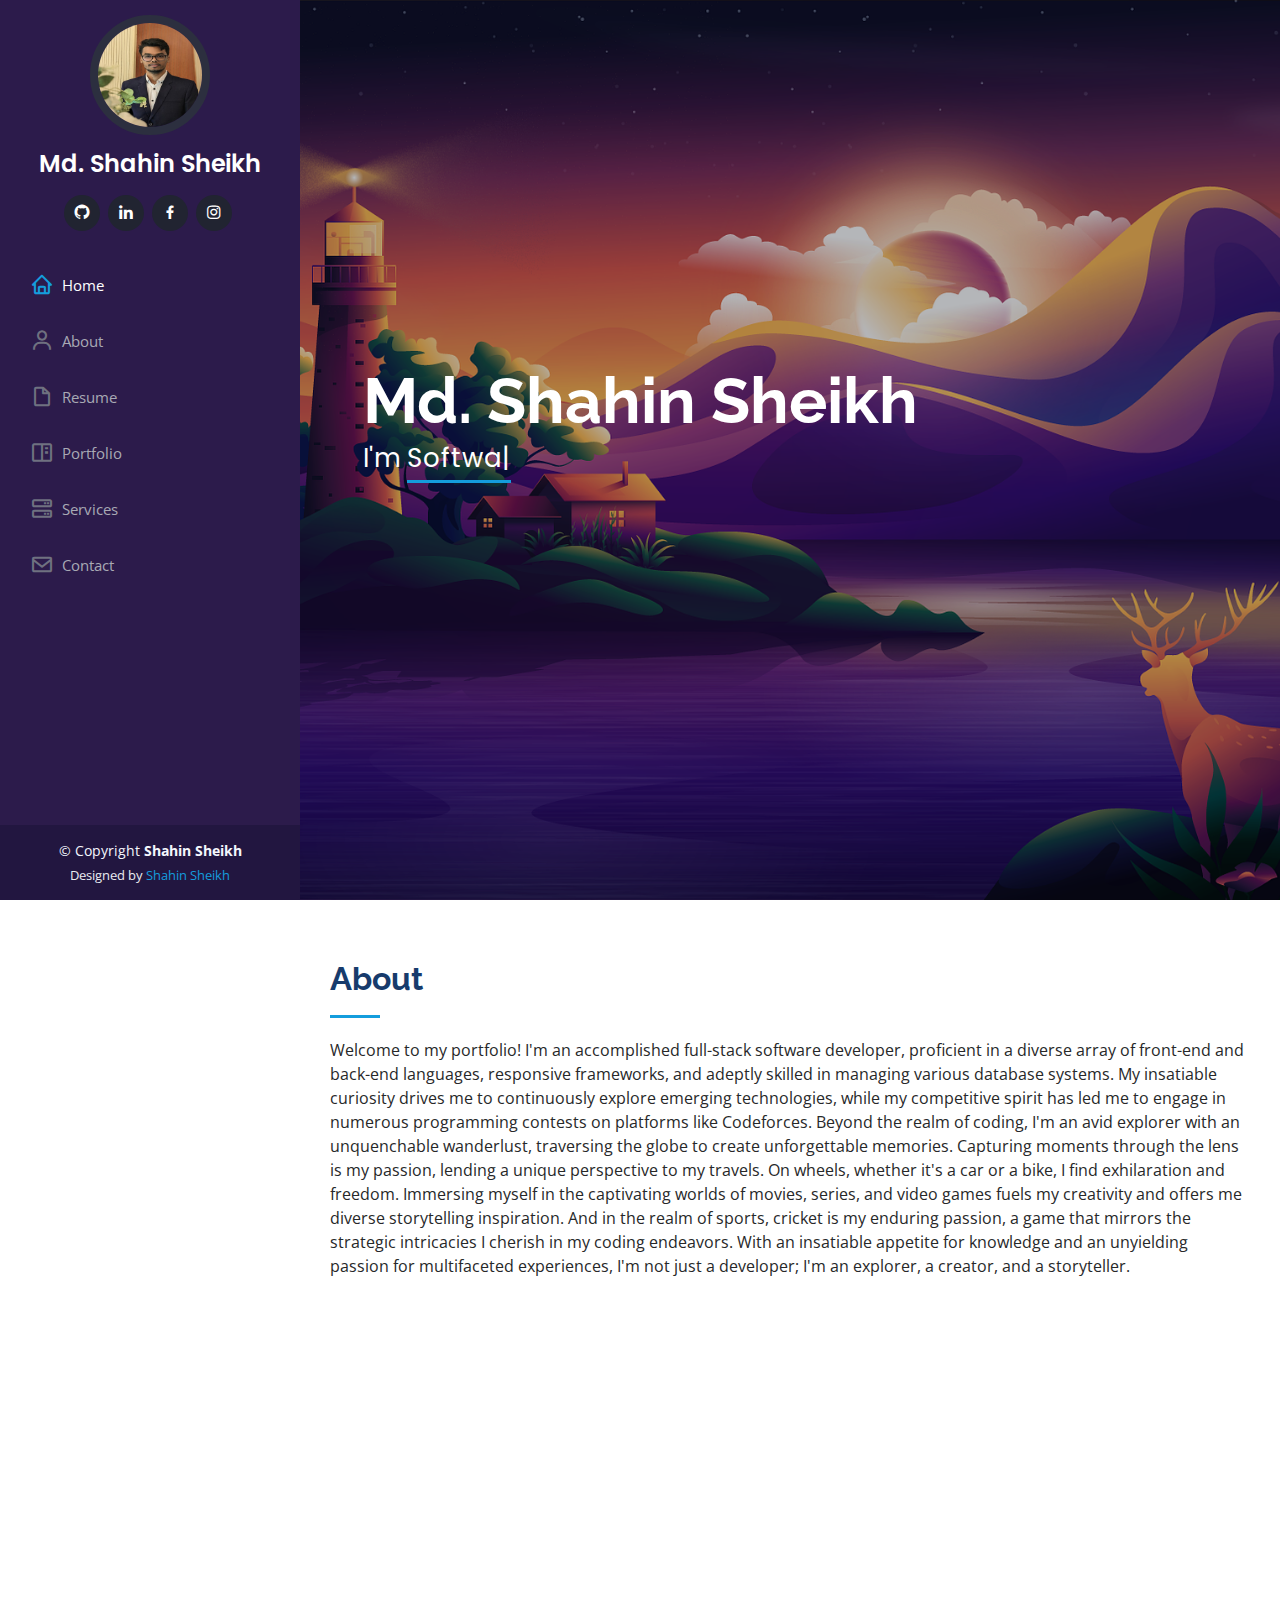
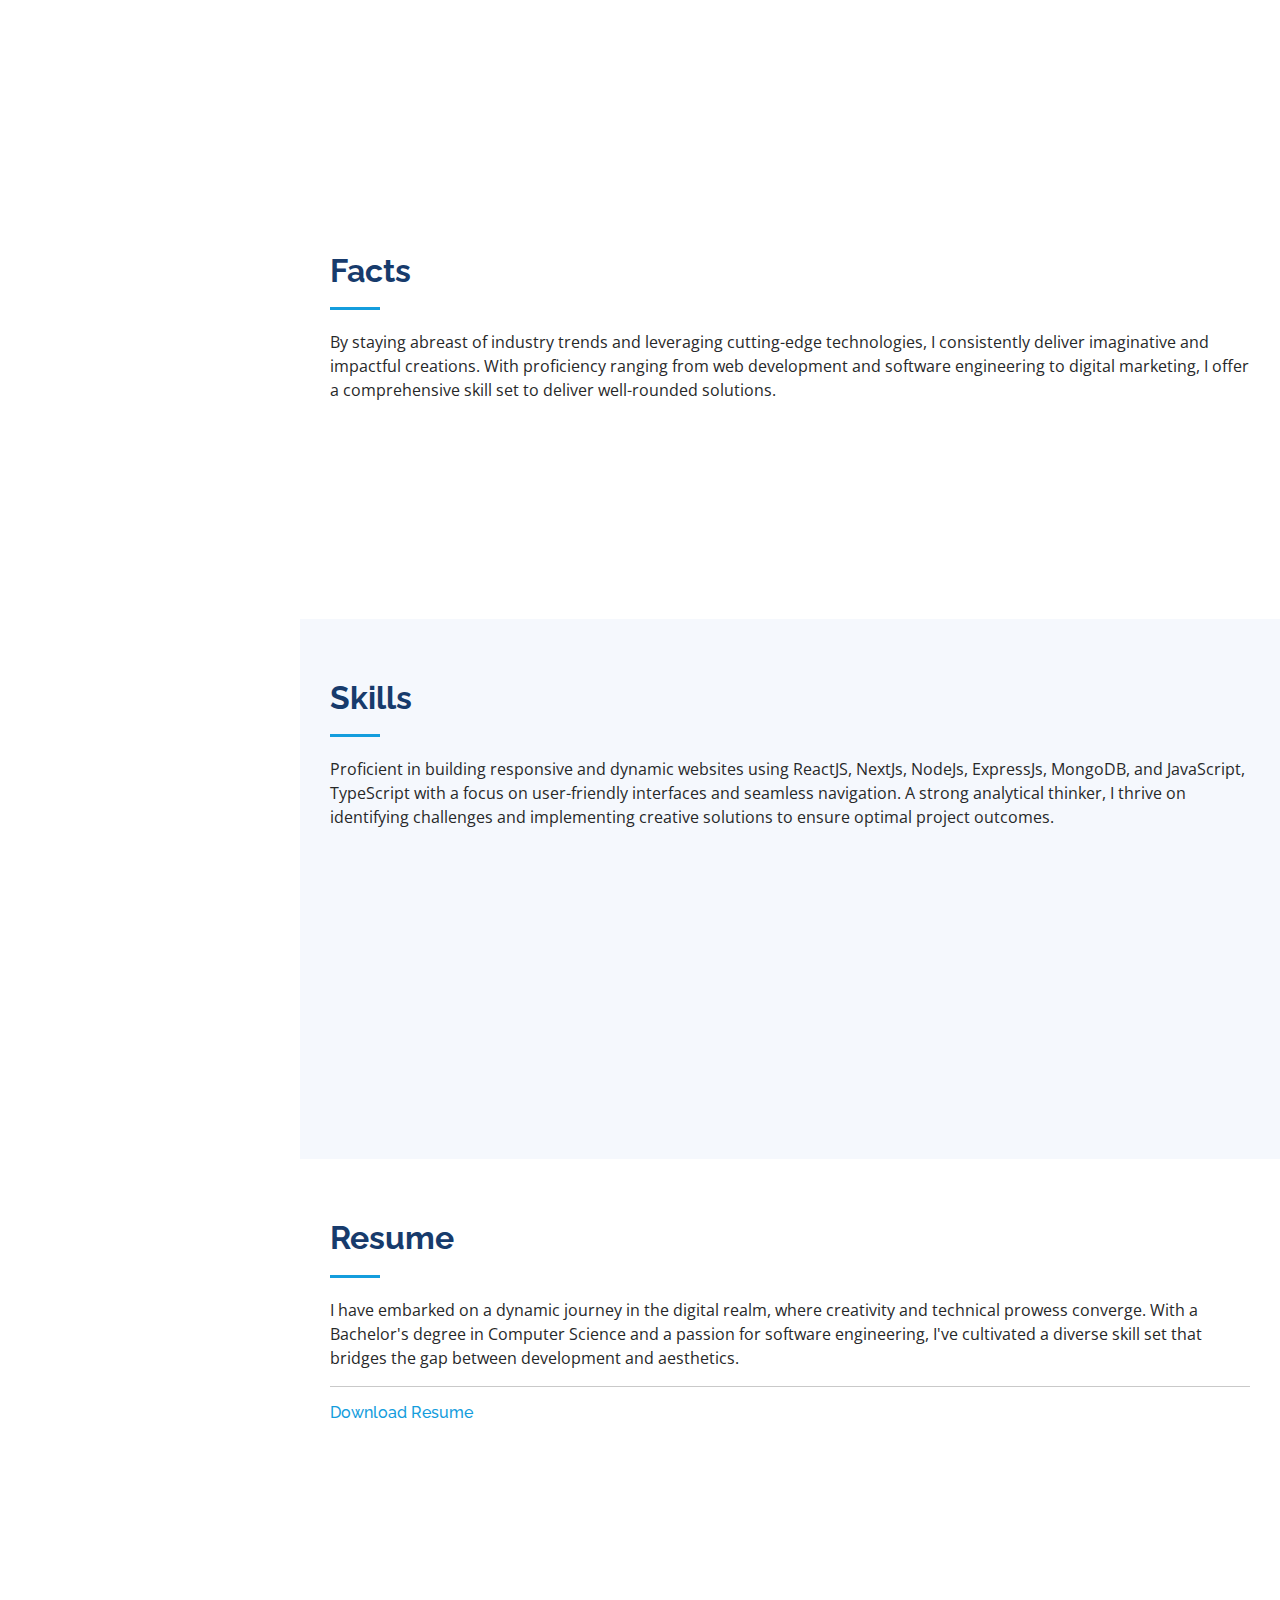
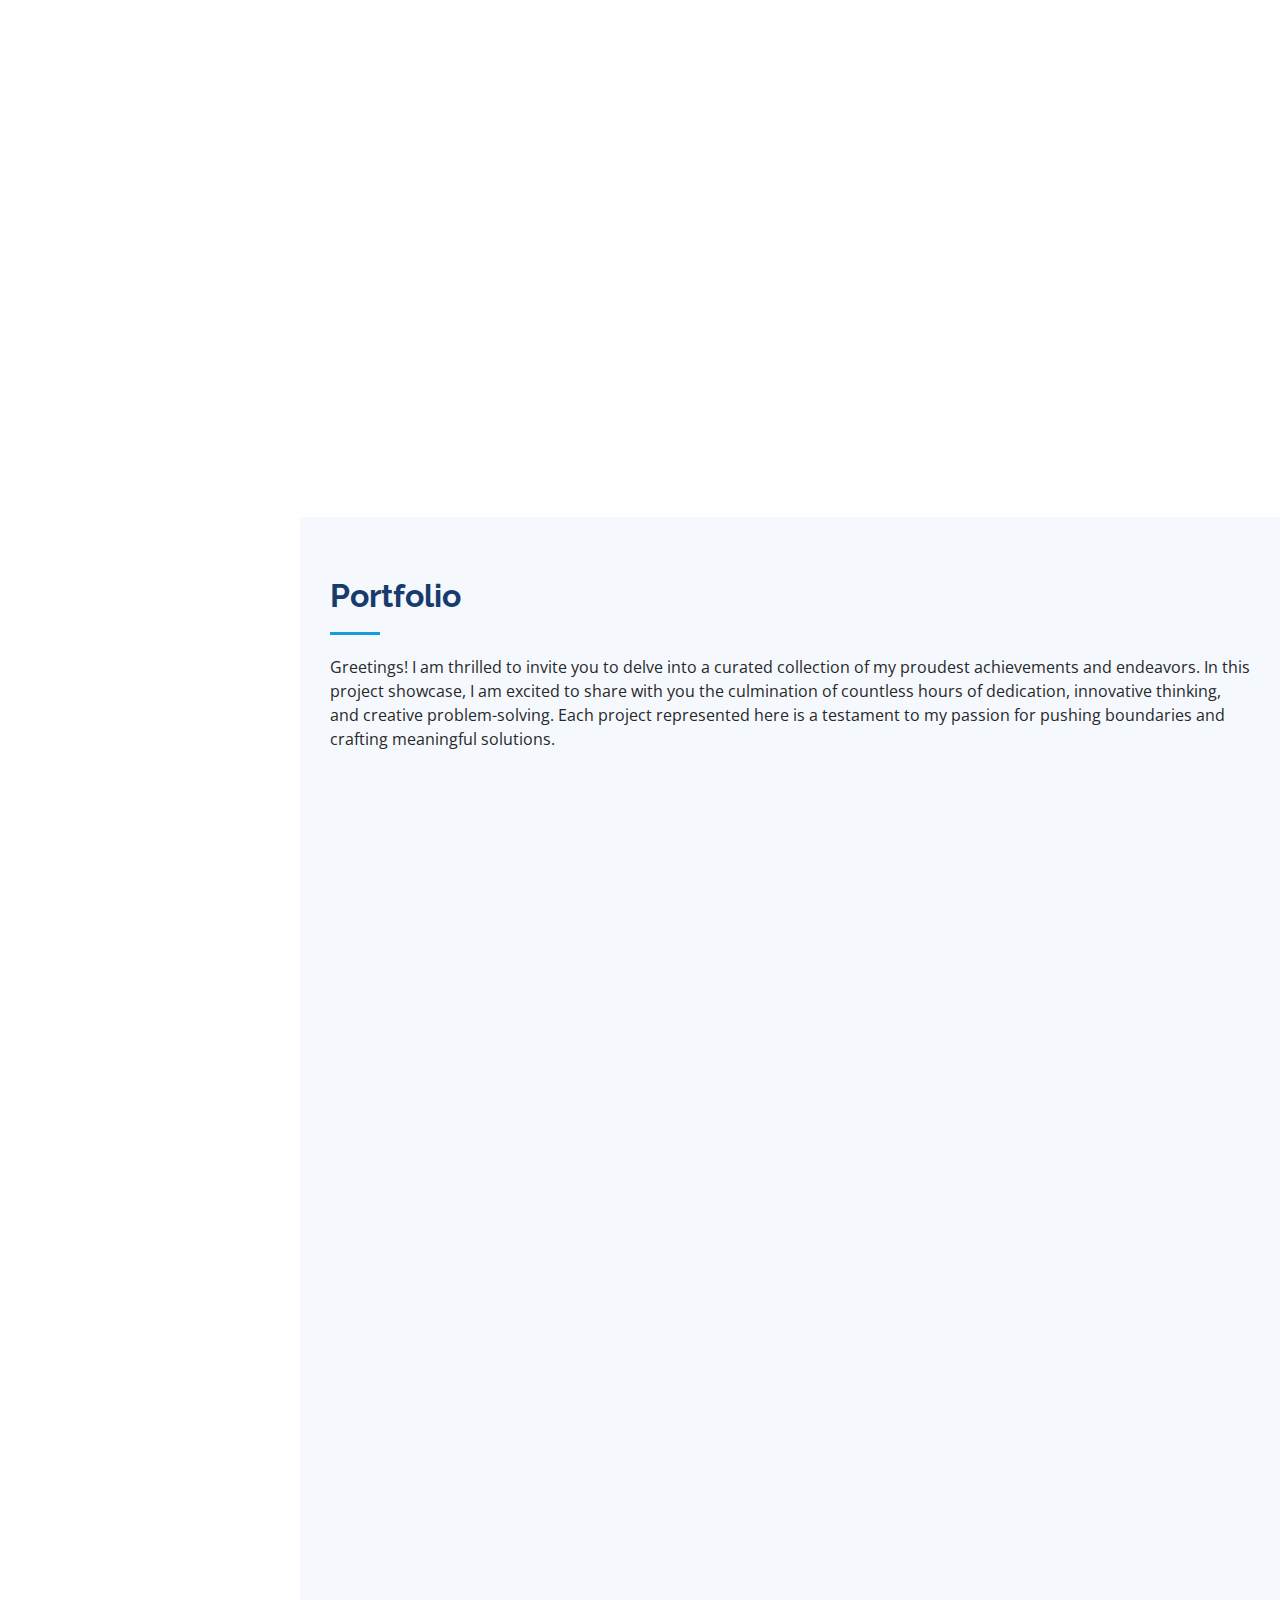
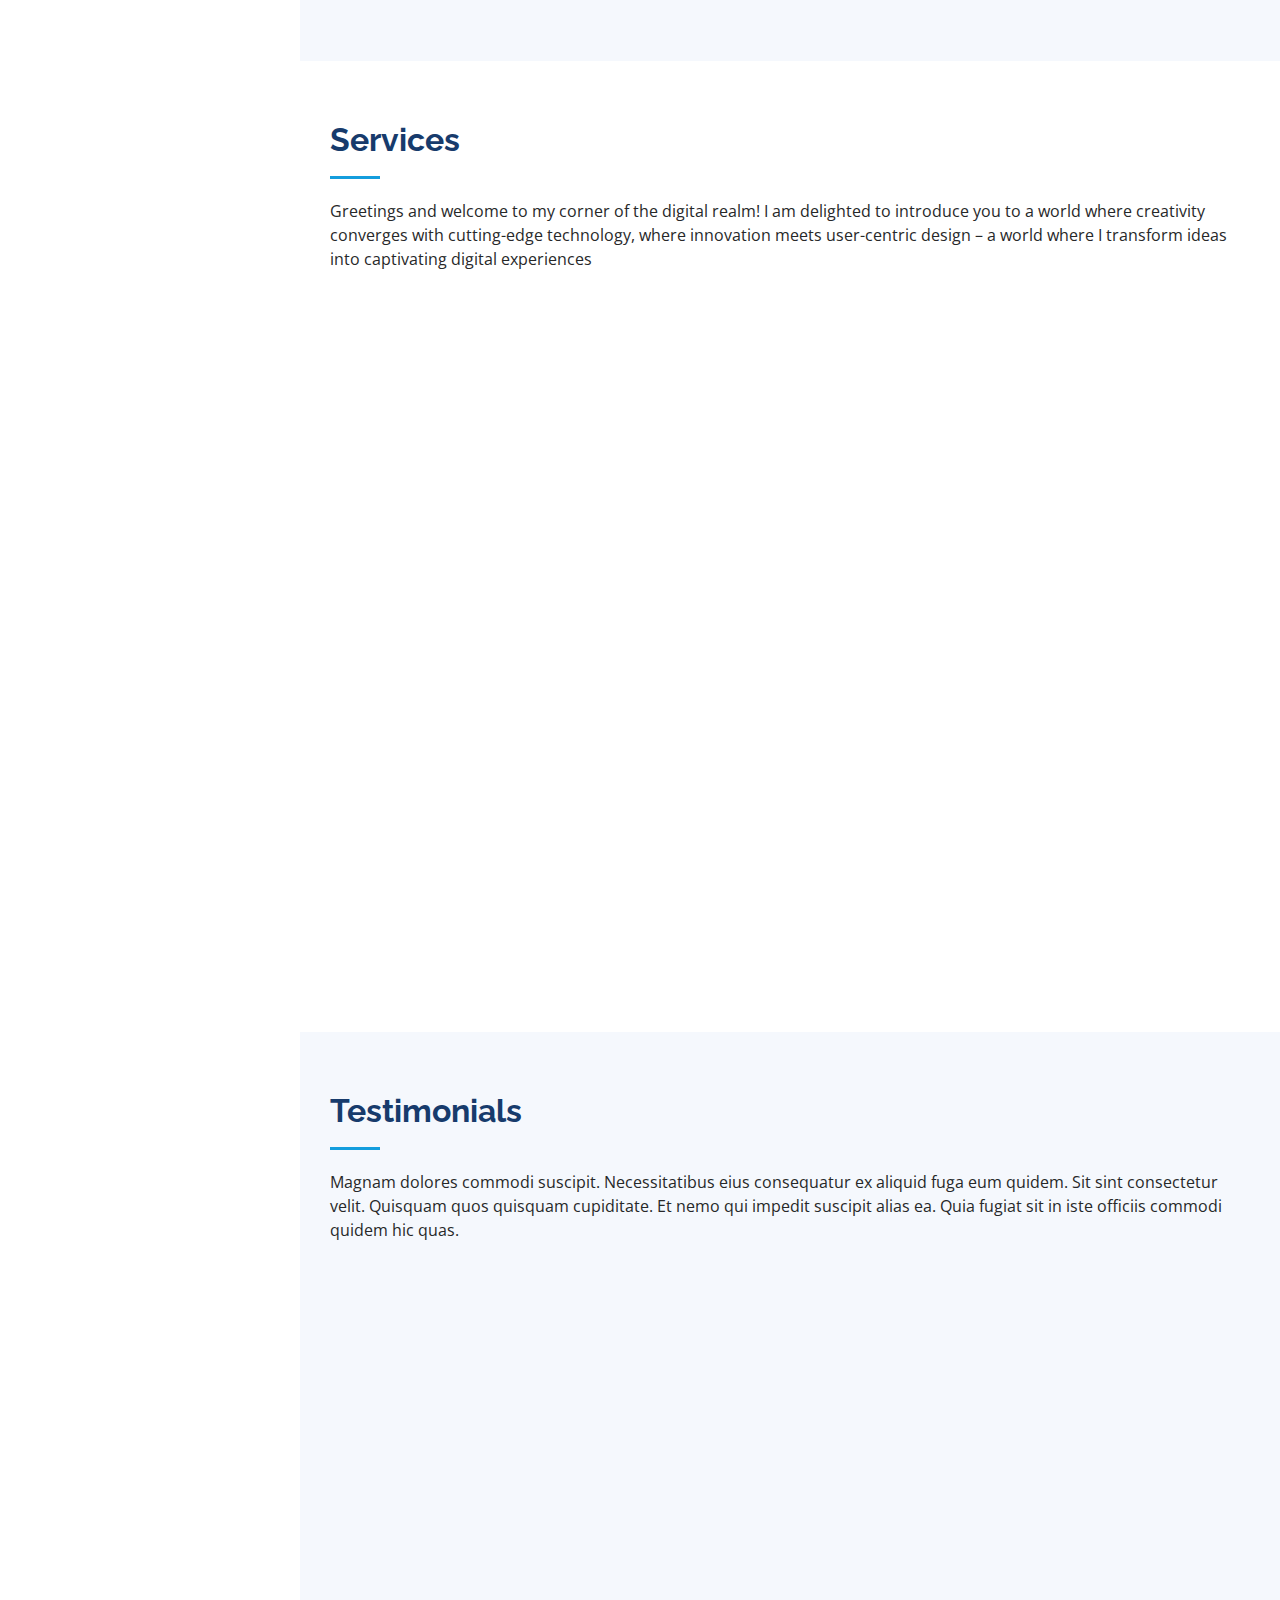
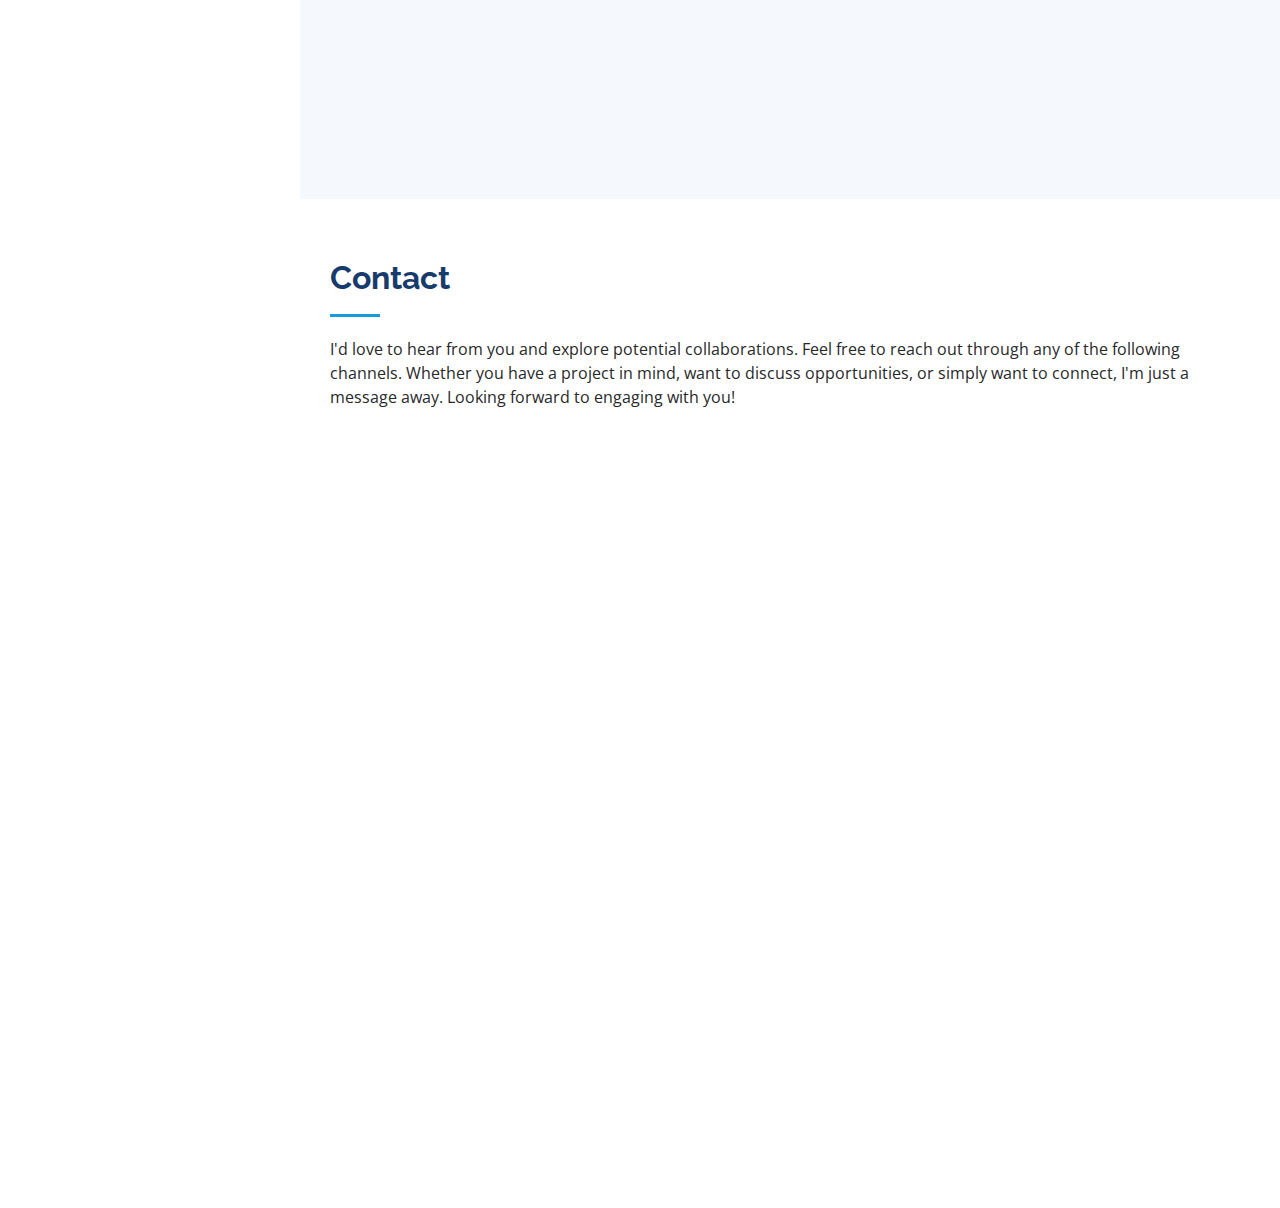
<file: index.html>
<!DOCTYPE html>
<html lang="en">
  <head>
    <meta charset="utf-8" />
    <meta content="width=device-width, initial-scale=1.0" name="viewport" />

    <title>Welcome to Md. Shahin Sheikh Portfolio</title>
    <meta content="" name="description" />
    <meta content="" name="keywords" />

    <!-- Favicons -->
    <link href="assets/img/favicon.png" rel="icon" />
    <link href="assets/img/apple-touch-icon.png" rel="apple-touch-icon" />

    <!-- Google Fonts -->
    <link
      href="https://fonts.googleapis.com/css?family=Open+Sans:300,300i,400,400i,600,600i,700,700i|Raleway:300,300i,400,400i,500,500i,600,600i,700,700i|Poppins:300,300i,400,400i,500,500i,600,600i,700,700i"
      rel="stylesheet"
    />

    <!-- Vendor CSS Files -->
    <link href="assets/vendor/aos/aos.css" rel="stylesheet" />
    <link
      href="assets/vendor/bootstrap/css/bootstrap.min.css"
      rel="stylesheet"
    />
    <link
      href="assets/vendor/bootstrap-icons/bootstrap-icons.css"
      rel="stylesheet"
    />
    <link href="assets/vendor/boxicons/css/boxicons.min.css" rel="stylesheet" />
    <link
      href="assets/vendor/glightbox/css/glightbox.min.css"
      rel="stylesheet"
    />
    <link href="assets/vendor/swiper/swiper-bundle.min.css" rel="stylesheet" />

    <!-- Template Main CSS File -->
    <link href="assets/css/style.css" rel="stylesheet" />

    <!-- =======================================================
  * Template Name: iPortfolio
  * Updated: Jul 27 2023 with Bootstrap v5.3.1
  * Template URL: https://bootstrapmade.com/iportfolio-bootstrap-portfolio-websites-template/
  * Author: BootstrapMade.com
  * License: https://bootstrapmade.com/license/
  ======================================================== -->
  </head>

  <body>
    <!-- ======= Mobile nav toggle button ======= -->
    <i class="bi bi-list mobile-nav-toggle d-xl-none"></i>

    <!-- ======= Header ======= -->
    <header id="header">
      <div class="d-flex flex-column">
        <div class="profile">
          <img
            src="assets/img/profile-img-4.jpg"
            alt=""
            class="img-fluid rounded-circle"
          />
          <h1 class="text-light"><a href="index.html">Md. Shahin Sheikh</a></h1>
          <div class="social-links mt-3 text-center">
            <a href="https://github.com/Shahin-Sheikh" class="github"
              ><i class="bx bxl-github"></i
            ></a>
            <a href="https://www.linkedin.com/in/shahin89/" class="linkedin"
              ><i class="bx bxl-linkedin"></i
            ></a>
            <a href="https://www.facebook.com/shahinheikh/" class="facebook"
              ><i class="bx bxl-facebook"></i
            ></a>
            <a href="https://www.instagram.com/stmt_shahin/" class="instagram"
              ><i class="bx bxl-instagram"></i
            ></a>
          </div>
        </div>

        <nav id="navbar" class="nav-menu navbar">
          <ul>
            <li>
              <a href="#hero" class="nav-link scrollto active"
                ><i class="bx bx-home"></i> <span>Home</span></a
              >
            </li>
            <li>
              <a href="#about" class="nav-link scrollto"
                ><i class="bx bx-user"></i> <span>About</span></a
              >
            </li>
            <li>
              <a href="#resume" class="nav-link scrollto"
                ><i class="bx bx-file-blank"></i> <span>Resume</span></a
              >
            </li>
            <li>
              <a href="#portfolio" class="nav-link scrollto"
                ><i class="bx bx-book-content"></i> <span>Portfolio</span></a
              >
            </li>
            <li>
              <a href="#services" class="nav-link scrollto"
                ><i class="bx bx-server"></i> <span>Services</span></a
              >
            </li>
            <li>
              <a href="#contact" class="nav-link scrollto"
                ><i class="bx bx-envelope"></i> <span>Contact</span></a
              >
            </li>
          </ul>
        </nav>
        <!-- .nav-menu -->
      </div>
    </header>
    <!-- End Header -->

    <!-- ======= Hero Section ======= -->
    <section
      id="hero"
      class="d-flex flex-column justify-content-center align-items-center"
    >
      <div class="hero-container" data-aos="fade-in">
        <h1>Md. Shahin Sheikh</h1>
        <p>
          I'm
          <span
            class="typed"
            data-typed-items="Software Engineer, Freelancer, Traveller, Photographer"
          ></span>
        </p>
      </div>
    </section>
    <!-- End Hero -->

    <main id="main">
      <!-- ======= About Section ======= -->
      <section id="about" class="about">
        <div class="container">
          <div class="section-title">
            <h2>About</h2>
            <p>
              Welcome to my portfolio! I'm an accomplished full-stack software
              developer, proficient in a diverse array of front-end and back-end
              languages, responsive frameworks, and adeptly skilled in managing
              various database systems. My insatiable curiosity drives me to
              continuously explore emerging technologies, while my competitive
              spirit has led me to engage in numerous programming contests on
              platforms like Codeforces. Beyond the realm of coding, I'm an avid
              explorer with an unquenchable wanderlust, traversing the globe to
              create unforgettable memories. Capturing moments through the lens
              is my passion, lending a unique perspective to my travels. On
              wheels, whether it's a car or a bike, I find exhilaration and
              freedom. Immersing myself in the captivating worlds of movies,
              series, and video games fuels my creativity and offers me diverse
              storytelling inspiration. And in the realm of sports, cricket is
              my enduring passion, a game that mirrors the strategic intricacies
              I cherish in my coding endeavors. With an insatiable appetite for
              knowledge and an unyielding passion for multifaceted experiences,
              I'm not just a developer; I'm an explorer, a creator, and a
              storyteller.
            </p>
          </div>

          <div class="row">
            <div class="col-lg-4" data-aos="fade-right">
              <img
                src="assets/img/profile-img-2.jpg"
                class="img-fluid"
                alt=""
              />
            </div>
            <div class="col-lg-8 pt-4 pt-lg-0 content" data-aos="fade-left">
              <h3>Software Engineer &amp; Web Developer.</h3>
              <p class="fst-italic">
                As a full-stack software developer, I have experience with a
                variety of front-end and back-end languages, responsive
                frameworks, and database management systems.
              </p>
              <div class="row">
                <div class="col-lg-6">
                  <ul>
                    <li>
                      <i class="bi bi-chevron-right"></i>
                      <strong>Birthday:</strong> <span>1 January 2000</span>
                    </li>
                    <li>
                      <i class="bi bi-chevron-right"></i>
                      <strong>Website:</strong> <span>www.example.com</span>
                    </li>
                    <li>
                      <i class="bi bi-chevron-right"></i>
                      <strong>Phone:</strong> <span>+880 178 645 2354</span>
                    </li>
                    <li>
                      <i class="bi bi-chevron-right"></i>
                      <strong>City:</strong>
                      <span>Banani, Dhaka , Bangladesh</span>
                    </li>
                  </ul>
                </div>
                <div class="col-lg-6">
                  <ul>
                    <li>
                      <i class="bi bi-chevron-right"></i> <strong>Age:</strong>
                      <span>23</span>
                    </li>
                    <li>
                      <i class="bi bi-chevron-right"></i>
                      <strong>Degree:</strong> <span>Bachelor</span>
                    </li>
                    <li>
                      <i class="bi bi-chevron-right"></i>
                      <strong>Personal Email:</strong>
                      <span>shahinsheikh885@gmail.com</span>
                    </li>
                    <li>
                      <i class="bi bi-chevron-right"></i>
                      <strong>Office Email:</strong>
                      <span>shahin.sheikh@technonext.com</span>
                    </li>
                  </ul>
                </div>
              </div>
              <p>
                Beyond the realm of coding, I'm an avid explorer with an
                unquenchable wanderlust, traversing the globe to create
                unforgettable memories. Capturing moments through the lens is my
                passion, lending a unique perspective to my travels. On wheels,
                whether it's a car or a bike, I find exhilaration and freedom.
              </p>
            </div>
          </div>
        </div>
      </section>
      <!-- End About Section -->

      <!-- ======= Facts Section ======= -->
      <section id="facts" class="facts">
        <div class="container">
          <div class="section-title">
            <h2>Facts</h2>
            <p>
              By staying abreast of industry trends and leveraging cutting-edge
              technologies, I consistently deliver imaginative and impactful
              creations. With proficiency ranging from web development and
              software engineering to digital marketing, I offer a comprehensive
              skill set to deliver well-rounded solutions.
            </p>
          </div>

          <div class="row no-gutters">
            <div
              class="col-lg-3 col-md-6 d-md-flex align-items-md-stretch"
              data-aos="fade-up"
            >
              <div class="count-box">
                <i class="bi bi-emoji-smile"></i>
                <span
                  data-purecounter-start="0"
                  data-purecounter-end="2"
                  data-purecounter-duration="1"
                  class="purecounter"
                ></span>
                <p><strong>Happy Clients</strong></p>
              </div>
            </div>

            <div
              class="col-lg-3 col-md-6 d-md-flex align-items-md-stretch"
              data-aos="fade-up"
              data-aos-delay="100"
            >
              <div class="count-box">
                <i class="bi bi-journal-richtext"></i>
                <span
                  data-purecounter-start="0"
                  data-purecounter-end="8"
                  data-purecounter-duration="1"
                  class="purecounter"
                ></span>
                <p><strong>Projects</strong></p>
              </div>
            </div>

            <div
              class="col-lg-3 col-md-6 d-md-flex align-items-md-stretch"
              data-aos="fade-up"
              data-aos-delay="200"
            >
              <div class="count-box">
                <i class="bi bi-headset"></i>
                <span
                  data-purecounter-start="0"
                  data-purecounter-end="100"
                  data-purecounter-duration="1"
                  class="purecounter"
                ></span>
                <p><strong>Hours Of Support</strong></p>
              </div>
            </div>

            <div
              class="col-lg-3 col-md-6 d-md-flex align-items-md-stretch"
              data-aos="fade-up"
              data-aos-delay="300"
            >
              <div class="count-box">
                <i class="bi bi-people"></i>
                <span
                  data-purecounter-start="0"
                  data-purecounter-end="2"
                  data-purecounter-duration="1"
                  class="purecounter"
                ></span>
                <p><strong>Hard Workers</strong></p>
              </div>
            </div>
          </div>
        </div>
      </section>
      <!-- End Facts Section -->

      <!-- ======= Skills Section ======= -->
      <section id="skills" class="skills section-bg">
        <div class="container">
          <div class="section-title">
            <h2>Skills</h2>
            <p>
              Proficient in building responsive and dynamic websites using
              ReactJS, NextJs, NodeJs, ExpressJs, MongoDB, and JavaScript,
              TypeScript with a focus on user-friendly interfaces and seamless
              navigation. A strong analytical thinker, I thrive on identifying
              challenges and implementing creative solutions to ensure optimal
              project outcomes.
            </p>
          </div>

          <div class="row skills-content">
            <div class="col-lg-6" data-aos="fade-up">
              <div class="progress">
                <span class="skill">ReactJS <i class="val">100%</i></span>
                <div class="progress-bar-wrap">
                  <div
                    class="progress-bar"
                    role="progressbar"
                    aria-valuenow="100"
                    aria-valuemin="0"
                    aria-valuemax="100"
                  ></div>
                </div>
              </div>
              <div class="progress">
                <span class="skill">JavaScript <i class="val">100%</i></span>
                <div class="progress-bar-wrap">
                  <div
                    class="progress-bar"
                    role="progressbar"
                    aria-valuenow="100"
                    aria-valuemin="0"
                    aria-valuemax="100"
                  ></div>
                </div>
              </div>
              <div class="progress">
                <span class="skill">TypeScript <i class="val">85%</i></span>
                <div class="progress-bar-wrap">
                  <div
                    class="progress-bar"
                    role="progressbar"
                    aria-valuenow="85"
                    aria-valuemin="0"
                    aria-valuemax="100"
                  ></div>
                </div>
              </div>
              <div class="progress">
                <span class="skill">NextJs <i class="val">80%</i></span>
                <div class="progress-bar-wrap">
                  <div
                    class="progress-bar"
                    role="progressbar"
                    aria-valuenow="80"
                    aria-valuemin="0"
                    aria-valuemax="100"
                  ></div>
                </div>
              </div>
            </div>

            <div class="col-lg-6" data-aos="fade-up" data-aos-delay="100">
              <div class="progress">
                <span class="skill">NodeJs <i class="val">100%</i></span>
                <div class="progress-bar-wrap">
                  <div
                    class="progress-bar"
                    role="progressbar"
                    aria-valuenow="100"
                    aria-valuemin="0"
                    aria-valuemax="100"
                  ></div>
                </div>
              </div>

              <div class="progress">
                <span class="skill">ExpressJs <i class="val">85%</i></span>
                <div class="progress-bar-wrap">
                  <div
                    class="progress-bar"
                    role="progressbar"
                    aria-valuenow="85"
                    aria-valuemin="0"
                    aria-valuemax="100"
                  ></div>
                </div>
              </div>
              <div class="progress">
                <span class="skill">C++ <i class="val">80%</i></span>
                <div class="progress-bar-wrap">
                  <div
                    class="progress-bar"
                    role="progressbar"
                    aria-valuenow="80"
                    aria-valuemin="0"
                    aria-valuemax="100"
                  ></div>
                </div>
              </div>

              <div class="progress">
                <span class="skill">Photoshop <i class="val">55%</i></span>
                <div class="progress-bar-wrap">
                  <div
                    class="progress-bar"
                    role="progressbar"
                    aria-valuenow="55"
                    aria-valuemin="0"
                    aria-valuemax="100"
                  ></div>
                </div>
              </div>
            </div>
          </div>
        </div>
      </section>
      <!-- End Skills Section -->

      <!-- ======= Resume Section ======= -->
      <section id="resume" class="resume">
        <div class="container">
          <div class="section-title">
            <h2>Resume</h2>
            <p>
              I have embarked on a dynamic journey in the digital realm, where
              creativity and technical prowess converge. With a Bachelor's
              degree in Computer Science and a passion for software engineering,
              I've cultivated a diverse skill set that bridges the gap between
              development and aesthetics.
            </p>
            <hr />
            <a
              href="https://drive.google.com/file/d/1PiygqSSLUXuQB9eViE4-YjQMFPYhQnpM/view?usp=sharing"
              target="_blank"
            >
              <h6>Download Resume</h6>
            </a>
          </div>

          <div class="row">
            <div class="col-lg-6" data-aos="fade-up">
              <h3 class="resume-title">Sumary</h3>
              <div class="resume-item pb-0">
                <h4>Md. Shahin Sheikh</h4>
                <p>
                  <em
                    >Resourceful and results-oriented Software Engineer boasting
                    over 2 years of expertise in conceiving and crafting
                    user-centric digital and print marketing assets. Proficient
                    in seamlessly navigating projects from their inception
                    through to meticulously refined and polished final
                    deliverables, all while honoring strict deadlines.</em
                  >
                </p>
                <ul>
                  <li>Banani, Road#05, Dhaka - 1213</li>
                  <li>(+880) 1786-452-354</li>
                  <li>shahin-sheikh.github.io</li>
                </ul>
              </div>

              <h3 class="resume-title">Education</h3>
              <div class="resume-item">
                <h4>Master of Business Administration</h4>
                <h5>2023 - Present</h5>
                <p><em>University of Dhaka, Dhaka, Bangladesh</em></p>
                <p>
                  Currently enrolled in the prestigious Master of Business
                  Administration (MBA) program at the esteemed University of
                  Dhaka, I am on a journey to cultivate strategic insights and
                  leadership acumen in the world of business.
                </p>
                <hr style="border: none; border-top: 1px dotted #999" />
                <strong>Key Courses:</strong>
                <p></p>
                <ul>
                  <li>Strategic Management</li>
                  <li>Marketing Management</li>
                  <li>Financial Management</li>
                  <li>Human Resource Management</li>
                  <li>Business Communication</li>
                  <li>Business Research Methodology</li>
                </ul>
              </div>
              <div class="resume-item">
                <h4>Bachelor of Computer Science &amp; Engineering</h4>
                <h5>2018 - 2022</h5>
                <h5>CGPA: 3.53</h5>
                <p>
                  <em
                    >American International University - Bangladesh, Dhaka,
                    Bangladesh</em
                  >
                </p>
                <p>
                  I am a proud alumnus of American International University -
                  Bangladesh (AIUB), holding a Bachelor of Science degree in
                  Computer Science & Engineering—a transformative educational
                  experience that has shaped my technical prowess and
                  problem-solving capabilities.
                </p>
                <hr style="border: none; border-top: 1px dotted #999" />
                <span>
                  <strong>Key Courses:</strong>
                  <ul>
                    <li>Algorithms & Data Structures</li>
                    <li>Software Engineering</li>
                    <li>Database Management Systems</li>
                    <li>Object-Oriented Programming</li>
                    <li>Computer Networks</li>
                    <li>Operating Systems</li>
                  </ul>
                </span>
                <hr style="border: none; border-top: 1px dotted #999" />
                <strong>Academic Excellence:</strong>
                <p>
                  Throughout my tenure at AIUB, I engaged with a rigorous
                  curriculum that combined theoretical knowledge with hands-on
                  practical applications. From algorithms and data structures to
                  software engineering principles, I gained a comprehensive
                  understanding of computer science fundamentals that continue
                  to underpin my professional journey.
                </p>
                <hr style="border: none; border-top: 1px dotted #999" />
                <strong>Capstone Projects and Research: </strong>
                <p>
                  A highlight of my AIUB journey was engaging in capstone
                  projects and research endeavors. These initiatives allowed me
                  to explore specialized areas within computer science,
                  developing solutions that showcased innovation and
                  practicality—a testament to the holistic education AIUB
                  offered.
                </p>
              </div>
            </div>
            <div class="col-lg-6" data-aos="fade-up" data-aos-delay="100">
              <h3 class="resume-title">Professional Experience</h3>
              <div class="resume-item">
                <h4>Software Engineer</h4>
                <h5>2023 - Present</h5>
                <p><em>TechnoNext Ltd, Baridhara, Dhaka, Bangladesh </em></p>
                <p>
                  At TechnoNext Ltd., I've been at the forefront of creating
                  transformative digital solutions, with a focus on frontend
                  development using ReactJs, NextJs, Typescript, and a toolkit
                  of design libraries including Material UI, Ant Design, Prime
                  React, and Formik. Through my dedication and expertise, I've
                  made impactful contributions to a range of high-profile
                  projects, each leaving an indelible mark on the digital
                  landscape.
                </p>
                <hr style="border: none; border-top: 1px dotted #999" />
                <strong>Key Contributions:</strong>
                <ul>
                  <li>
                    Spearheaded the development of a dynamic web application
                    that allows users to create and manage their own
                    personalized portfolios, leveraging ReactJs, NextJs,
                    Typescript, Material UI, and Ant Design.
                  </li>
                  <li>
                    Developed a responsive web application that allows users to
                    create and manage their own personalized portfolios,
                    leveraging ReactJs, NextJs, Typescript, Material UI, and Ant
                    Design.
                  </li>
                  <li>
                    Developed a responsive web application that allows users to
                    create and manage their own personalized portfolios,
                    leveraging ReactJs, NextJs, Typescript, Material UI, and Ant
                    Design.
                  </li>
                  <li>
                    Developed a responsive web application that allows users to
                    create and manage their own personalized portfolios,
                    leveraging ReactJs, NextJs, Typescript, Material UI, and Ant
                    Design.
                  </li>
                </ul>

                <div>
                  <h5
                    style="
                      text-align: center;
                      background-color: #f2f2f2;
                      padding: 15px 0;
                      margin: 0;
                      font-size: 20px;
                      color: #333;
                      border-top: 2px solid #590be9;
                      border-bottom: 2px solid #590be9;
                      width: 100%;
                    "
                  >
                    Projects
                  </h5>
                </div>

                <strong
                  >Elevating E-commerce: Shoplover E-commerce Platform:</strong
                >

                <p>
                  I played a pivotal role in the development of Shoplover, a
                  prominent e-commerce platform that captures the essence of
                  user-centric design. By seamlessly integrating ReactJs with
                  Material UI, I ensured a visually appealing and intuitive
                  interface that enhances user experience and drives conversion
                  rates.
                  <a href="https://shoplover.com/"
                    >Click here to visit Shoplover</a
                  >
                </p>
                <!--  <a
                  href="www.shoplover.com"
                  style="
                    display: inline-block;
                    background-color: #231057;
                    color: #fff;
                    padding: 8px 15px;
                    text-decoration: none;
                    border-radius: 5px;
                  "
                  >Click here to visit Shoplover</a
                > -->
                <hr style="border: none; border-top: 1px dotted #999" />
                <strong
                  >Us Bangla Airlines OTA: Online Travel Agency System
                </strong>

                <p>
                  Served as a Frontend Engineer for the Us Bangla Airlines OTA
                  project. Played a crucial role in crafting a seamless and
                  user-friendly booking system for airline customers.
                  Collaborated closely with the backend team to integrate
                  frontend components and ensure a cohesive user experience.
                  <a href="https://usbair.com/"
                    >Click here to visit Us Bangla Airlines</a
                  >
                </p>
                <hr style="border: none; border-top: 1px dotted #999" />
                <strong
                  >Seamless Asset Management: USB Land Asset System:
                </strong>

                <p>
                  For the USB Land Asset System, I utilized my expertise in
                  ReactJs and Typescript to create a seamless platform for
                  tracking and managing assets. By incorporating Prime React, I
                  designed a user-friendly interface that ensures precise asset
                  monitoring and management.
                  <a href="https://www.usbassets.com/"
                    >Click here to visit USB Land Asset</a
                  >
                </p>
                <!--  <a
                  href="https://www.usbassets.com/"
                  style="
                    display: inline-block;
                    background-color: #231057;
                    color: #fff;
                    padding: 8px 15px;
                    text-decoration: none;
                    border-radius: 5px;
                  "
                  >Click here to visit USB Land Asset</a
                > -->
                <hr style="border: none; border-top: 1px dotted #999" />

                <strong
                  >Efficiency Unleashed: Inventory Management System:</strong
                >

                <p>
                  Leveraging my technical acumen, I designed and implemented a
                  sophisticated Inventory Management System that streamlined
                  operations and inventory tracking. Utilizing ReactJs and Ant
                  Design, I crafted a responsive and efficient solution that
                  empowers businesses to manage their resources with precision.
                  <a href="#">Click here to visit Inventory Dashboard</a>
                </p>
                <!--  <a
                  href="#"
                  style="
                    display: inline-block;
                    background-color: #231057;
                    color: #fff;
                    padding: 8px 15px;
                    text-decoration: none;
                    border-radius: 5px;
                  "
                  >Click here to visit Inventory Dashboard</a
                > -->
                <!--  <hr style="border: none; border-top: 1px dotted #999" />
                <strong>Empowering Insights: Administrative Dashboard: </strong>

                <p>
                  I spearheaded the creation of an Administrative Dashboard,
                  equipping decision-makers with real-time insights through
                  intuitive data visualization. Harnessing NextJs and Prime
                  React, I transformed complex data into actionable information,
                  amplifying business agility and informed decision-making.
                  <a href="#">Click here to visit Admin Dashboard</a>
                </p> -->
                <!--  <a
                  href="#"
                  style="
                    display: inline-block;
                    background-color: #231057;
                    color: #fff;
                    padding: 8px 15px;
                    text-decoration: none;
                    border-radius: 5px;
                  "
                  >Click here to visit Admin Dashboard</a
                > -->
                <hr style="border: none; border-top: 1px dotted #999" />
              </div>
              <div class="resume-item">
                <h4>Software Engineer Intern</h4>
                <h5>2021 - 2022</h5>
                <p>
                  <em
                    >Teletalk Bangladesh Limited, Gulshan-1, Dhaka,
                    Bangladesh</em
                  >
                </p>
                <ul>
                  <li>Developed API for Login & Registration System.</li>
                  <li>
                    Managed up to 2 projects or tasks at a given time while
                    under pressure.
                  </li>
                  <li>
                    Implemented Approval system, Improved data rendering time.
                    Developed an efficient and fast searching algorithm for the
                    approval system.
                  </li>
                  <li>Developed GUI for the front end.</li>
                </ul>
              </div>
            </div>
          </div>
        </div>
      </section>
      <!-- End Resume Section -->

      <!-- ======= Portfolio Section ======= -->
      <section id="portfolio" class="portfolio section-bg">
        <div class="container">
          <div class="section-title">
            <h2>Portfolio</h2>
            <p>
              Greetings! I am thrilled to invite you to delve into a curated
              collection of my proudest achievements and endeavors. In this
              project showcase, I am excited to share with you the culmination
              of countless hours of dedication, innovative thinking, and
              creative problem-solving. Each project represented here is a
              testament to my passion for pushing boundaries and crafting
              meaningful solutions.
            </p>
          </div>

          <div class="row" data-aos="fade-up">
            <div class="col-lg-12 d-flex justify-content-center">
              <ul id="portfolio-flters">
                <li data-filter="*" class="filter-active">All</li>
                <li data-filter=".filter-app">App</li>
                <li data-filter=".filter-card">Card</li>
                <li data-filter=".filter-web">Web</li>
              </ul>
            </div>
          </div>

          <div
            class="row portfolio-container"
            data-aos="fade-up"
            data-aos-delay="100"
          >
            <div class="col-lg-4 col-md-6 portfolio-item filter-app">
              <div class="portfolio-wrap">
                <img
                  src="assets/img/portfolio/portfolio-1-copy.jpg"
                  class="img-fluid"
                  alt=""
                />
                <div class="portfolio-links">
                  <a
                    href="assets/img/portfolio/portfolio-1-copy.jpg"
                    data-gallery="portfolioGallery"
                    class="portfolio-lightbox"
                    title="App 1"
                    ><i class="bx bx-plus"></i
                  ></a>
                  <a href="portfolio-details.html" title="More Details"
                    ><i class="bx bx-link"></i
                  ></a>
                </div>
              </div>
            </div>

            <div class="col-lg-4 col-md-6 portfolio-item filter-web">
              <div class="portfolio-wrap">
                <img
                  src="assets/img/portfolio/portfolio-2-copy.jpg"
                  class="img-fluid"
                  alt=""
                />
                <div class="portfolio-links">
                  <a
                    href="assets/img/portfolio/portfolio-2-copy.jpg"
                    data-gallery="portfolioGallery"
                    class="portfolio-lightbox"
                    title="Web 3"
                    ><i class="bx bx-plus"></i
                  ></a>
                  <a href="portfolio-details.html" title="More Details"
                    ><i class="bx bx-link"></i
                  ></a>
                </div>
              </div>
            </div>

            <div class="col-lg-4 col-md-6 portfolio-item filter-app">
              <div class="portfolio-wrap">
                <img
                  src="assets/img/portfolio/portfolio-3-copy.jpg"
                  class="img-fluid"
                  alt=""
                />
                <div class="portfolio-links">
                  <a
                    href="assets/img/portfolio/portfolio-3-copy.jpg"
                    data-gallery="portfolioGallery"
                    class="portfolio-lightbox"
                    title="App 2"
                    ><i class="bx bx-plus"></i
                  ></a>
                  <a href="portfolio-details.html" title="More Details"
                    ><i class="bx bx-link"></i
                  ></a>
                </div>
              </div>
            </div>

            <div class="col-lg-4 col-md-6 portfolio-item filter-card">
              <div class="portfolio-wrap">
                <img
                  src="assets/img/portfolio/portfolio-4-copy.jpg"
                  class="img-fluid"
                  alt=""
                />
                <div class="portfolio-links">
                  <a
                    href="assets/img/portfolio/portfolio-4-copy.jpg"
                    data-gallery="portfolioGallery"
                    class="portfolio-lightbox"
                    title="Card 2"
                    ><i class="bx bx-plus"></i
                  ></a>
                  <a href="portfolio-details.html" title="More Details"
                    ><i class="bx bx-link"></i
                  ></a>
                </div>
              </div>
            </div>

            <div class="col-lg-4 col-md-6 portfolio-item filter-web">
              <div class="portfolio-wrap">
                <img
                  src="assets/img/portfolio/portfolio-5.jpg"
                  class="img-fluid"
                  alt=""
                />
                <div class="portfolio-links">
                  <a
                    href="assets/img/portfolio/portfolio-5.jpg"
                    data-gallery="portfolioGallery"
                    class="portfolio-lightbox"
                    title="Web 2"
                    ><i class="bx bx-plus"></i
                  ></a>
                  <a href="portfolio-details.html" title="More Details"
                    ><i class="bx bx-link"></i
                  ></a>
                </div>
              </div>
            </div>

            <div class="col-lg-4 col-md-6 portfolio-item filter-app">
              <div class="portfolio-wrap">
                <img
                  src="assets/img/portfolio/portfolio-6.jpg"
                  class="img-fluid"
                  alt=""
                />
                <div class="portfolio-links">
                  <a
                    href="assets/img/portfolio/portfolio-6.jpg"
                    data-gallery="portfolioGallery"
                    class="portfolio-lightbox"
                    title="App 3"
                    ><i class="bx bx-plus"></i
                  ></a>
                  <a href="portfolio-details.html" title="More Details"
                    ><i class="bx bx-link"></i
                  ></a>
                </div>
              </div>
            </div>

            <div class="col-lg-4 col-md-6 portfolio-item filter-card">
              <div class="portfolio-wrap">
                <img
                  src="assets/img/portfolio/portfolio-7.jpg"
                  class="img-fluid"
                  alt=""
                />
                <div class="portfolio-links">
                  <a
                    href="assets/img/portfolio/portfolio-7.jpg"
                    data-gallery="portfolioGallery"
                    class="portfolio-lightbox"
                    title="Card 1"
                    ><i class="bx bx-plus"></i
                  ></a>
                  <a href="portfolio-details.html" title="More Details"
                    ><i class="bx bx-link"></i
                  ></a>
                </div>
              </div>
            </div>

            <div class="col-lg-4 col-md-6 portfolio-item filter-card">
              <div class="portfolio-wrap">
                <img
                  src="assets/img/portfolio/portfolio-8.jpg"
                  class="img-fluid"
                  alt=""
                />
                <div class="portfolio-links">
                  <a
                    href="assets/img/portfolio/portfolio-8.jpg"
                    data-gallery="portfolioGallery"
                    class="portfolio-lightbox"
                    title="Card 3"
                    ><i class="bx bx-plus"></i
                  ></a>
                  <a href="portfolio-details.html" title="More Details"
                    ><i class="bx bx-link"></i
                  ></a>
                </div>
              </div>
            </div>

            <div class="col-lg-4 col-md-6 portfolio-item filter-web">
              <div class="portfolio-wrap">
                <img
                  src="assets/img/portfolio/portfolio-9.jpg"
                  class="img-fluid"
                  alt=""
                />
                <div class="portfolio-links">
                  <a
                    href="assets/img/portfolio/portfolio-9.jpg"
                    data-gallery="portfolioGallery"
                    class="portfolio-lightbox"
                    title="Web 3"
                    ><i class="bx bx-plus"></i
                  ></a>
                  <a href="portfolio-details.html" title="More Details"
                    ><i class="bx bx-link"></i
                  ></a>
                </div>
              </div>
            </div>
          </div>
        </div>
      </section>
      <!-- End Portfolio Section -->

      <!-- ======= Services Section ======= -->
      <section id="services" class="services">
        <div class="container">
          <div class="section-title">
            <h2>Services</h2>
            <p>
              Greetings and welcome to my corner of the digital realm! I am
              delighted to introduce you to a world where creativity converges
              with cutting-edge technology, where innovation meets user-centric
              design – a world where I transform ideas into captivating digital
              experiences
            </p>
          </div>

          <div class="row">
            <div class="col-lg-4 col-md-6 icon-box" data-aos="fade-up">
              <div class="icon"><i class="bi bi-briefcase"></i></div>
              <h4 class="title"><a href="">Responsive Website</a></h4>
              <p class="description">
                Let's collaborate to bring your vision to life on every screen.
                Elevate your online presence with a responsive website that
                seamlessly connects you with audiences everywhere.
              </p>
            </div>
            <div
              class="col-lg-4 col-md-6 icon-box"
              data-aos="fade-up"
              data-aos-delay="100"
            >
              <div class="icon"><i class="bi bi-card-checklist"></i></div>
              <h4 class="title"><a href="">E-Commerce Platform</a></h4>
              <p class="description">
                Whether you're a startup or an established brand, I tailor each
                e-commerce solution to reflect your unique identity and amplify
                your sales potential. Let's collaborate to turn your online
                vision into a revenue-generating reality.
              </p>
            </div>
            <div
              class="col-lg-4 col-md-6 icon-box"
              data-aos="fade-up"
              data-aos-delay="200"
            >
              <div class="icon"><i class="bi bi-bar-chart"></i></div>
              <h4 class="title"><a href="">Portfolio Website</a></h4>
              <p class="description">
                Your expertise deserves a spotlight, and that's where my
                portfolio website creation service comes in. As an experienced
                web developer, I craft personalized digital spaces that showcase
                your achievements, skills, and personality in a captivating
                manner.
              </p>
            </div>
            <div
              class="col-lg-4 col-md-6 icon-box"
              data-aos="fade-up"
              data-aos-delay="300"
            >
              <div class="icon"><i class="bi bi-binoculars"></i></div>
              <h4 class="title">
                <a href="">Blog or Content Management System (CMS)</a>
              </h4>
              <p class="description">
                Whether you're a blogger, entrepreneur, or organization, my CMS
                websites offer flexibility, scalability, and an opportunity to
                engage your visitors dynamically.
              </p>
            </div>
            <div
              class="col-lg-4 col-md-6 icon-box"
              data-aos="fade-up"
              data-aos-delay="400"
            >
              <div class="icon"><i class="bi bi-brightness-high"></i></div>
              <h4 class="title">
                <a href="">Real Estate or Rental Platform</a>
              </h4>
              <p class="description">
                Capture the essence of properties with my specialized real
                estate website development service. As a seasoned web developer,
                I create immersive digital platforms that seamlessly present
                your listings, offering potential buyers an engaging journey
                through your real estate offerings.
              </p>
            </div>
            <div
              class="col-lg-4 col-md-6 icon-box"
              data-aos="fade-up"
              data-aos-delay="500"
            >
              <div class="icon"><i class="bi bi-calendar4-week"></i></div>
              <h4 class="title">
                <a href="">Event Booking or Ticketing System</a>
              </h4>
              <p class="description">
                Elevate event management with my event booking website
                development service. As an experienced web developer, I
                specialize in creating dynamic platforms that streamline event
                planning, ticket sales, and attendee engagement.
              </p>
            </div>
          </div>
        </div>
      </section>
      <!-- End Services Section -->

      <!-- ======= Testimonials Section ======= -->
      <section id="testimonials" class="testimonials section-bg">
        <div class="container">
          <div class="section-title">
            <h2>Testimonials</h2>
            <p>
              Magnam dolores commodi suscipit. Necessitatibus eius consequatur
              ex aliquid fuga eum quidem. Sit sint consectetur velit. Quisquam
              quos quisquam cupiditate. Et nemo qui impedit suscipit alias ea.
              Quia fugiat sit in iste officiis commodi quidem hic quas.
            </p>
          </div>

          <div
            class="testimonials-slider swiper"
            data-aos="fade-up"
            data-aos-delay="100"
          >
            <div class="swiper-wrapper">
              <div class="swiper-slide">
                <div class="testimonial-item" data-aos="fade-up">
                  <p>
                    <i class="bx bxs-quote-alt-left quote-icon-left"></i>
                    Proin iaculis purus consequat sem cure digni ssim donec
                    porttitora entum suscipit rhoncus. Accusantium quam,
                    ultricies eget id, aliquam eget nibh et. Maecen aliquam,
                    risus at semper.
                    <i class="bx bxs-quote-alt-right quote-icon-right"></i>
                  </p>
                  <img
                    src="assets/img/testimonials/testimonials-1.jpg"
                    class="testimonial-img"
                    alt=""
                  />
                  <h3>Saul Goodman</h3>
                  <h4>Ceo &amp; Founder</h4>
                </div>
              </div>
              <!-- End testimonial item -->

              <div class="swiper-slide">
                <div
                  class="testimonial-item"
                  data-aos="fade-up"
                  data-aos-delay="100"
                >
                  <p>
                    <i class="bx bxs-quote-alt-left quote-icon-left"></i>
                    Export tempor illum tamen malis malis eram quae irure esse
                    labore quem cillum quid cillum eram malis quorum velit fore
                    eram velit sunt aliqua noster fugiat irure amet legam anim
                    culpa.
                    <i class="bx bxs-quote-alt-right quote-icon-right"></i>
                  </p>
                  <img
                    src="assets/img/testimonials/testimonials-2.jpg"
                    class="testimonial-img"
                    alt=""
                  />
                  <h3>Sara Wilsson</h3>
                  <h4>Designer</h4>
                </div>
              </div>
              <!-- End testimonial item -->

              <div class="swiper-slide">
                <div
                  class="testimonial-item"
                  data-aos="fade-up"
                  data-aos-delay="200"
                >
                  <p>
                    <i class="bx bxs-quote-alt-left quote-icon-left"></i>
                    Enim nisi quem export duis labore cillum quae magna enim
                    sint quorum nulla quem veniam duis minim tempor labore quem
                    eram duis noster aute amet eram fore quis sint minim.
                    <i class="bx bxs-quote-alt-right quote-icon-right"></i>
                  </p>
                  <img
                    src="assets/img/testimonials/testimonials-3.jpg"
                    class="testimonial-img"
                    alt=""
                  />
                  <h3>Jena Karlis</h3>
                  <h4>Store Owner</h4>
                </div>
              </div>
              <!-- End testimonial item -->

              <div class="swiper-slide">
                <div
                  class="testimonial-item"
                  data-aos="fade-up"
                  data-aos-delay="300"
                >
                  <p>
                    <i class="bx bxs-quote-alt-left quote-icon-left"></i>
                    Fugiat enim eram quae cillum dolore dolor amet nulla culpa
                    multos export minim fugiat minim velit minim dolor enim duis
                    veniam ipsum anim magna sunt elit fore quem dolore labore
                    illum veniam.
                    <i class="bx bxs-quote-alt-right quote-icon-right"></i>
                  </p>
                  <img
                    src="assets/img/testimonials/testimonials-4.jpg"
                    class="testimonial-img"
                    alt=""
                  />
                  <h3>Matt Brandon</h3>
                  <h4>Freelancer</h4>
                </div>
              </div>
              <!-- End testimonial item -->

              <div class="swiper-slide">
                <div
                  class="testimonial-item"
                  data-aos="fade-up"
                  data-aos-delay="400"
                >
                  <p>
                    <i class="bx bxs-quote-alt-left quote-icon-left"></i>
                    Quis quorum aliqua sint quem legam fore sunt eram irure
                    aliqua veniam tempor noster veniam enim culpa labore duis
                    sunt culpa nulla illum cillum fugiat legam esse veniam culpa
                    fore nisi cillum quid.
                    <i class="bx bxs-quote-alt-right quote-icon-right"></i>
                  </p>
                  <img
                    src="assets/img/testimonials/testimonials-5.jpg"
                    class="testimonial-img"
                    alt=""
                  />
                  <h3>John Larson</h3>
                  <h4>Entrepreneur</h4>
                </div>
              </div>
              <!-- End testimonial item -->
            </div>
            <div class="swiper-pagination"></div>
          </div>
        </div>
      </section>
      <!-- End Testimonials Section -->

      <!-- ======= Contact Section ======= -->
      <section id="contact" class="contact">
        <div class="container">
          <div class="section-title">
            <h2>Contact</h2>
            <p>
              I'd love to hear from you and explore potential collaborations.
              Feel free to reach out through any of the following channels.
              Whether you have a project in mind, want to discuss opportunities,
              or simply want to connect, I'm just a message away. Looking
              forward to engaging with you!
            </p>
          </div>

          <div class="row" data-aos="fade-in">
            <div class="col-lg-5 d-flex align-items-stretch">
              <div class="info">
                <div class="address">
                  <i class="bi bi-geo-alt"></i>
                  <h4>Location:</h4>
                  <p>Banani BTCL Colony, Banani, Dhaka 1213</p>
                </div>

                <div class="email">
                  <i class="bi bi-envelope"></i>
                  <h4>Email:</h4>
                  <p>shahinsheikh885@gmail.com</p>
                </div>

                <div class="phone">
                  <i class="bi bi-phone"></i>
                  <h4>Call:</h4>
                  <p>+880 178 645 2354</p>
                </div>

                <iframe
                  src="https://www.google.com/maps/embed?pb=!1m18!1m12!1m3!1d645.3826889197367!2d90.40446334437328!3d23.7888605574595!2m3!1f0!2f0!3f0!3m2!1i1024!2i768!4f13.1!3m3!1m2!1s0x3755c705c7f6aacb%3A0x17e8f365c0000246!2sBanani%20BTCL%20Colony!5e0!3m2!1sen!2sbd!4v1692203085033!5m2!1sen!2sbd"
                  width="400"
                  height="300"
                  style="border: 0"
                  allowfullscreen=""
                  loading="lazy"
                  referrerpolicy="no-referrer-when-downgrade"
                ></iframe>
              </div>
            </div>

            <div class="col-lg-7 mt-5 mt-lg-0 d-flex align-items-stretch">
              <form
                action="forms/contact.php"
                method="post"
                role="form"
                class="php-email-form"
              >
                <div class="row">
                  <div class="form-group col-md-6">
                    <label for="name">Your Name</label>
                    <input
                      type="text"
                      name="name"
                      class="form-control"
                      id="name"
                      required
                    />
                  </div>
                  <div class="form-group col-md-6">
                    <label for="name">Your Email</label>
                    <input
                      type="email"
                      class="form-control"
                      name="email"
                      id="email"
                      required
                    />
                  </div>
                </div>
                <div class="form-group">
                  <label for="name">Subject</label>
                  <input
                    type="text"
                    class="form-control"
                    name="subject"
                    id="subject"
                    required
                  />
                </div>
                <div class="form-group">
                  <label for="name">Message</label>
                  <textarea
                    class="form-control"
                    name="message"
                    rows="10"
                    required
                  ></textarea>
                </div>
                <div class="my-3">
                  <div class="loading">Loading</div>
                  <div class="error-message"></div>
                  <div class="sent-message">
                    Your message has been sent. Thank you!
                  </div>
                </div>
                <div class="text-center">
                  <button type="submit">Send Message</button>
                </div>
              </form>
            </div>
          </div>
        </div>
      </section>
      <!-- End Contact Section -->
    </main>
    <!-- End #main -->

    <!-- ======= Footer ======= -->
    <footer id="footer">
      <div class="container">
        <div class="copyright">
          &copy; Copyright <strong><span>Shahin Sheikh</span></strong>
        </div>
        <div class="credits">
          <!-- All the links in the footer should remain intact. -->
          <!-- You can delete the links only if you purchased the pro version. -->
          <!-- Licensing information: https://bootstrapmade.com/license/ -->
          <!-- Purchase the pro version with working PHP/AJAX contact form: https://bootstrapmade.com/iportfolio-bootstrap-portfolio-websites-template/ -->
          Designed by
          <a href="https://shahin-sheikh.github.io/">Shahin Sheikh</a>
        </div>
      </div>
    </footer>
    <!-- End  Footer -->

    <a
      href="#"
      class="back-to-top d-flex align-items-center justify-content-center"
      ><i class="bi bi-arrow-up-short"></i
    ></a>

    <!-- Vendor JS Files -->
    <script src="assets/vendor/purecounter/purecounter_vanilla.js"></script>
    <script src="assets/vendor/aos/aos.js"></script>
    <script src="assets/vendor/bootstrap/js/bootstrap.bundle.min.js"></script>
    <script src="assets/vendor/glightbox/js/glightbox.min.js"></script>
    <script src="assets/vendor/isotope-layout/isotope.pkgd.min.js"></script>
    <script src="assets/vendor/swiper/swiper-bundle.min.js"></script>
    <script src="assets/vendor/typed.js/typed.umd.js"></script>
    <script src="assets/vendor/waypoints/noframework.waypoints.js"></script>
    <script src="assets/vendor/php-email-form/validate.js"></script>

    <!-- Template Main JS File -->
    <script src="assets/js/main.js"></script>
  </body>
</html>
</file>
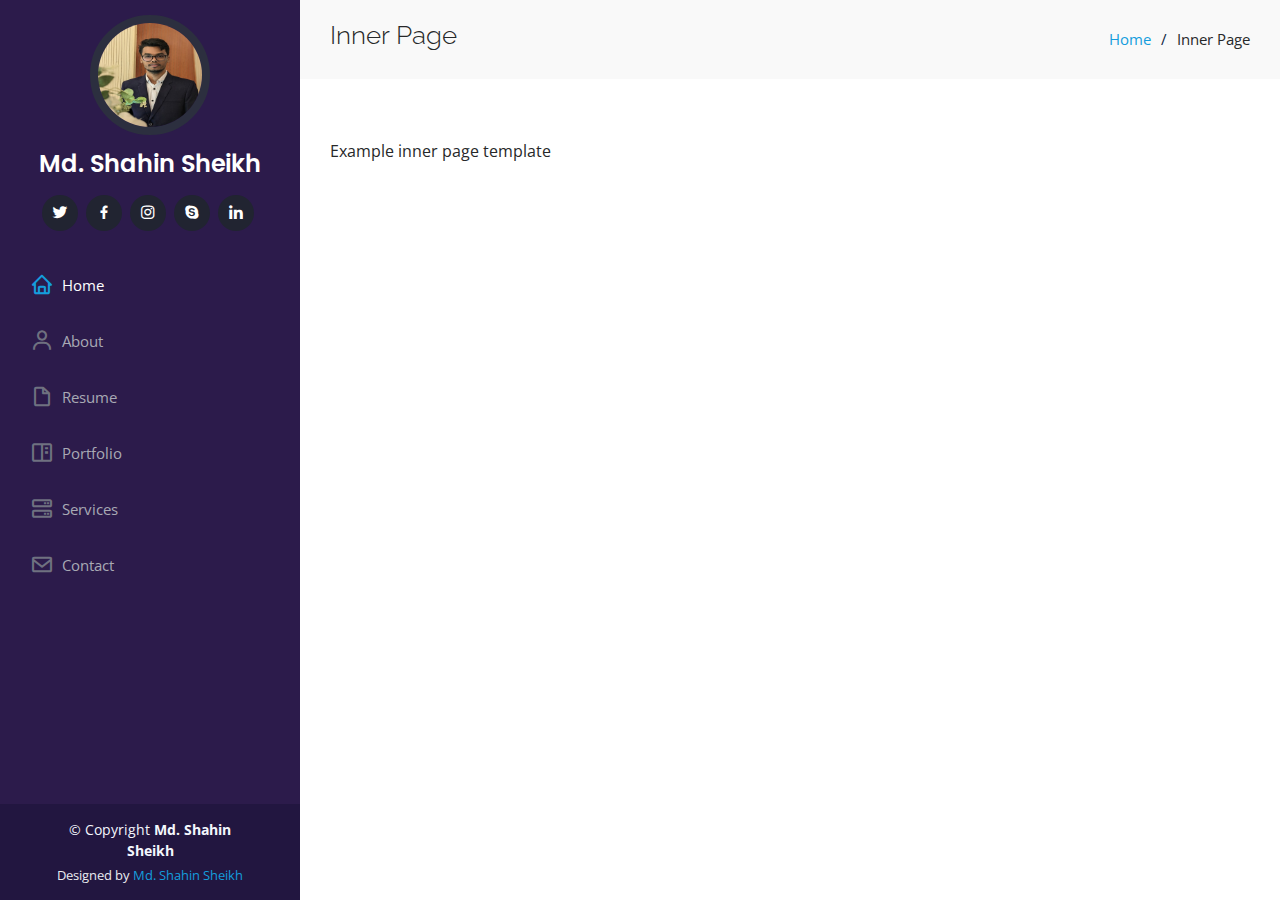
<file: inner-page.html>
<!DOCTYPE html>
<html lang="en">
  <head>
    <meta charset="utf-8" />
    <meta content="width=device-width, initial-scale=1.0" name="viewport" />

    <title>Inner Page - Shahin Sheikh Portfolio</title>
    <meta content="" name="description" />
    <meta content="" name="keywords" />

    <!-- Favicons -->
    <!--   <link href="assets/img/favicon.png" rel="icon"> -->
    <link href="assets/img/apple-touch-icon.png" rel="apple-touch-icon" />

    <!-- Google Fonts -->
    <link
      href="https://fonts.googleapis.com/css?family=Open+Sans:300,300i,400,400i,600,600i,700,700i|Raleway:300,300i,400,400i,500,500i,600,600i,700,700i|Poppins:300,300i,400,400i,500,500i,600,600i,700,700i"
      rel="stylesheet"
    />

    <!-- Vendor CSS Files -->
    <link href="assets/vendor/aos/aos.css" rel="stylesheet" />
    <link
      href="assets/vendor/bootstrap/css/bootstrap.min.css"
      rel="stylesheet"
    />
    <link
      href="assets/vendor/bootstrap-icons/bootstrap-icons.css"
      rel="stylesheet"
    />
    <link href="assets/vendor/boxicons/css/boxicons.min.css" rel="stylesheet" />
    <link
      href="assets/vendor/glightbox/css/glightbox.min.css"
      rel="stylesheet"
    />
    <link href="assets/vendor/swiper/swiper-bundle.min.css" rel="stylesheet" />

    <!-- Template Main CSS File -->
    <link href="assets/css/style.css" rel="stylesheet" />

    <!-- =======================================================
  * Template Name: iPortfolio
  * Updated: Jul 27 2023 with Bootstrap v5.3.1
  * Template URL: https://bootstrapmade.com/iportfolio-bootstrap-portfolio-websites-template/
  * Author: BootstrapMade.com
  * License: https://bootstrapmade.com/license/
  ======================================================== -->
  </head>

  <body>
    <!-- ======= Mobile nav toggle button ======= -->
    <i class="bi bi-list mobile-nav-toggle d-xl-none"></i>

    <!-- ======= Header ======= -->
    <header id="header">
      <div class="d-flex flex-column">
        <div class="profile">
          <img
            src="assets/img/profile-img-4.jpg"
            alt=""
            class="img-fluid rounded-circle"
          />
          <h1 class="text-light"><a href="index.html">Md. Shahin Sheikh</a></h1>
          <div class="social-links mt-3 text-center">
            <a href="#" class="twitter"><i class="bx bxl-twitter"></i></a>
            <a href="#" class="facebook"><i class="bx bxl-facebook"></i></a>
            <a href="#" class="instagram"><i class="bx bxl-instagram"></i></a>
            <a href="#" class="google-plus"><i class="bx bxl-skype"></i></a>
            <a href="#" class="linkedin"><i class="bx bxl-linkedin"></i></a>
          </div>
        </div>

        <nav id="navbar" class="nav-menu navbar">
          <ul>
            <li>
              <a href="#hero" class="nav-link scrollto active"
                ><i class="bx bx-home"></i> <span>Home</span></a
              >
            </li>
            <li>
              <a href="#about" class="nav-link scrollto"
                ><i class="bx bx-user"></i> <span>About</span></a
              >
            </li>
            <li>
              <a href="#resume" class="nav-link scrollto"
                ><i class="bx bx-file-blank"></i> <span>Resume</span></a
              >
            </li>
            <li>
              <a href="#portfolio" class="nav-link scrollto"
                ><i class="bx bx-book-content"></i> <span>Portfolio</span></a
              >
            </li>
            <li>
              <a href="#services" class="nav-link scrollto"
                ><i class="bx bx-server"></i> <span>Services</span></a
              >
            </li>
            <li>
              <a href="#contact" class="nav-link scrollto"
                ><i class="bx bx-envelope"></i> <span>Contact</span></a
              >
            </li>
          </ul>
        </nav>
        <!-- .nav-menu -->
      </div>
    </header>
    <!-- End Header -->

    <main id="main">
      <!-- ======= Breadcrumbs ======= -->
      <section class="breadcrumbs">
        <div class="container">
          <div class="d-flex justify-content-between align-items-center">
            <h2>Inner Page</h2>
            <ol>
              <li><a href="index.html">Home</a></li>
              <li>Inner Page</li>
            </ol>
          </div>
        </div>
      </section>
      <!-- End Breadcrumbs -->

      <section class="inner-page">
        <div class="container">
          <p>Example inner page template</p>
        </div>
      </section>
    </main>
    <!-- End #main -->

    <!-- ======= Footer ======= -->
    <footer id="footer">
      <div class="container">
        <div class="copyright">
          &copy; Copyright <strong><span>Md. Shahin Sheikh</span></strong>
        </div>
        <div class="credits">
          <!-- All the links in the footer should remain intact. -->
          <!-- You can delete the links only if you purchased the pro version. -->
          <!-- Licensing information: https://bootstrapmade.com/license/ -->
          <!-- Purchase the pro version with working PHP/AJAX contact form: https://bootstrapmade.com/iportfolio-bootstrap-portfolio-websites-template/ -->
          Designed by
          <a href="https://shahin-sheikh.github.io/">Md. Shahin Sheikh</a>
        </div>
      </div>
    </footer>
    <!-- End  Footer -->

    <a
      href="#"
      class="back-to-top d-flex align-items-center justify-content-center"
      ><i class="bi bi-arrow-up-short"></i
    ></a>

    <!-- Vendor JS Files -->
    <script src="assets/vendor/purecounter/purecounter_vanilla.js"></script>
    <script src="assets/vendor/aos/aos.js"></script>
    <script src="assets/vendor/bootstrap/js/bootstrap.bundle.min.js"></script>
    <script src="assets/vendor/glightbox/js/glightbox.min.js"></script>
    <script src="assets/vendor/isotope-layout/isotope.pkgd.min.js"></script>
    <script src="assets/vendor/swiper/swiper-bundle.min.js"></script>
    <script src="assets/vendor/typed.js/typed.umd.js"></script>
    <script src="assets/vendor/waypoints/noframework.waypoints.js"></script>
    <script src="assets/vendor/php-email-form/validate.js"></script>

    <!-- Template Main JS File -->
    <script src="assets/js/main.js"></script>
  </body>
</html>
</file>
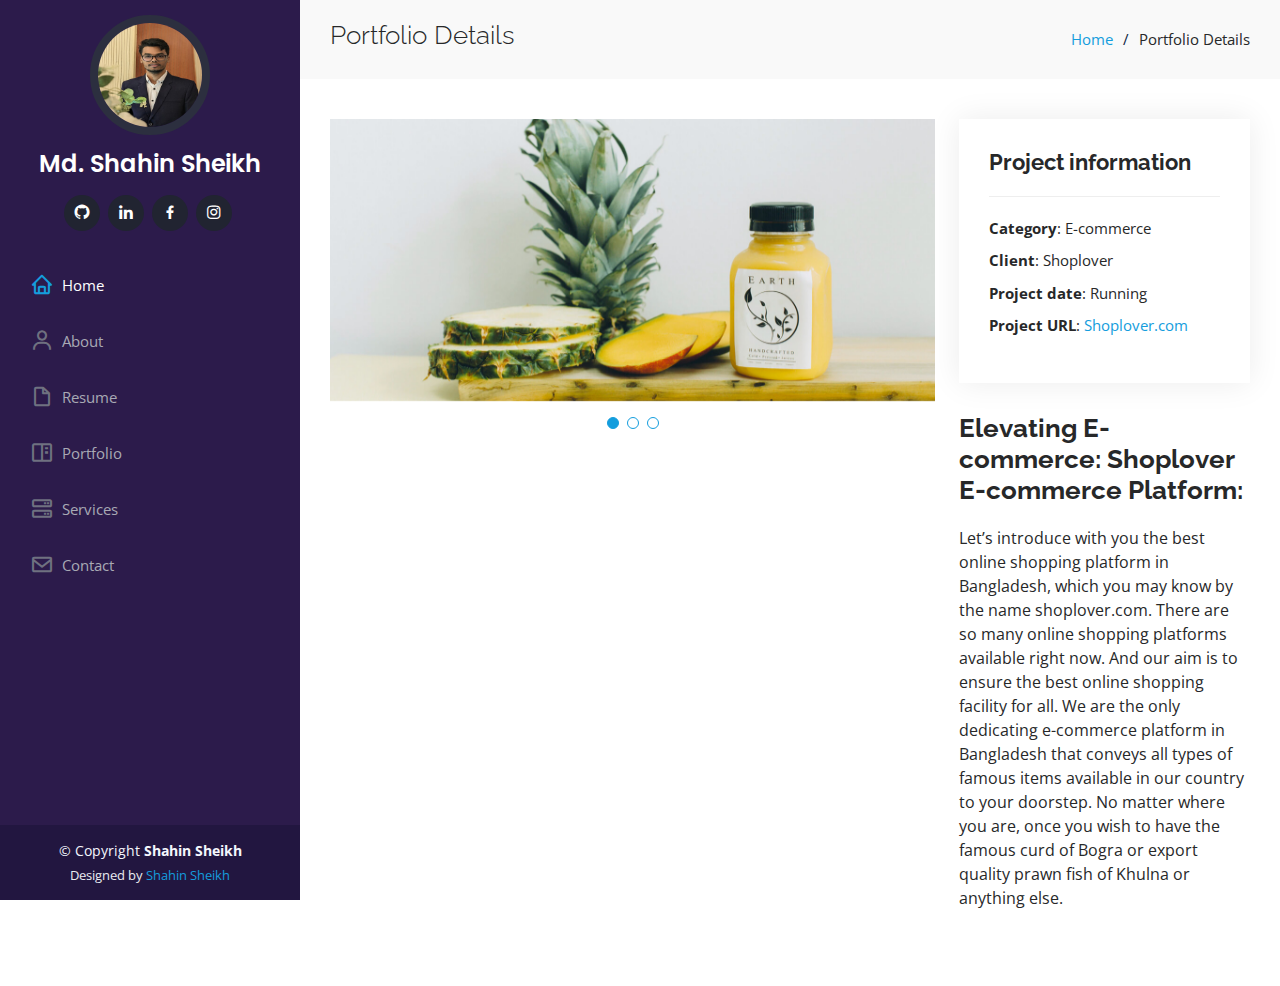
<file: portfolio-details.html>
<!DOCTYPE html>
<html lang="en">
  <head>
    <meta charset="utf-8" />
    <meta content="width=device-width, initial-scale=1.0" name="viewport" />

    <title>Portfolio Details</title>
    <meta content="" name="description" />
    <meta content="" name="keywords" />

    <!-- Favicons -->
    <link href="assets/img/favicon.png" rel="icon" />
    <link href="assets/img/apple-touch-icon.png" rel="apple-touch-icon" />

    <!-- Google Fonts -->
    <link
      href="https://fonts.googleapis.com/css?family=Open+Sans:300,300i,400,400i,600,600i,700,700i|Raleway:300,300i,400,400i,500,500i,600,600i,700,700i|Poppins:300,300i,400,400i,500,500i,600,600i,700,700i"
      rel="stylesheet"
    />

    <!-- Vendor CSS Files -->
    <link href="assets/vendor/aos/aos.css" rel="stylesheet" />
    <link
      href="assets/vendor/bootstrap/css/bootstrap.min.css"
      rel="stylesheet"
    />
    <link
      href="assets/vendor/bootstrap-icons/bootstrap-icons.css"
      rel="stylesheet"
    />
    <link href="assets/vendor/boxicons/css/boxicons.min.css" rel="stylesheet" />
    <link
      href="assets/vendor/glightbox/css/glightbox.min.css"
      rel="stylesheet"
    />
    <link href="assets/vendor/swiper/swiper-bundle.min.css" rel="stylesheet" />

    <!-- Template Main CSS File -->
    <link href="assets/css/style.css" rel="stylesheet" />

    <!-- =======================================================
  * Template Name: iPortfolio
  * Updated: Jul 27 2023 with Bootstrap v5.3.1
  * Template URL: https://bootstrapmade.com/iportfolio-bootstrap-portfolio-websites-template/
  * Author: BootstrapMade.com
  * License: https://bootstrapmade.com/license/
  ======================================================== -->
  </head>

  <body>
    <!-- ======= Mobile nav toggle button ======= -->
    <i class="bi bi-list mobile-nav-toggle d-xl-none"></i>

    <!-- ======= Header ======= -->
    <header id="header">
      <div class="d-flex flex-column">
        <div class="profile">
          <img
            src="assets/img/profile-img-4.jpg"
            alt=""
            class="img-fluid rounded-circle"
          />
          <h1 class="text-light"><a href="index.html">Md. Shahin Sheikh</a></h1>
          <div class="social-links mt-3 text-center">
            <a href="https://github.com/Shahin-Sheikh" class="github"
              ><i class="bx bxl-github"></i
            ></a>
            <a href="https://www.linkedin.com/in/shahin89/" class="linkedin"
              ><i class="bx bxl-linkedin"></i
            ></a>
            <a href="https://www.facebook.com/shahinheikh/" class="facebook"
              ><i class="bx bxl-facebook"></i
            ></a>
            <a href="https://www.instagram.com/stmt_shahin/" class="instagram"
              ><i class="bx bxl-instagram"></i
            ></a>
          </div>
        </div>

        <nav id="navbar" class="nav-menu navbar">
          <ul>
            <li>
              <a href="#hero" class="nav-link scrollto active"
                ><i class="bx bx-home"></i> <span>Home</span></a
              >
            </li>
            <li>
              <a href="#about" class="nav-link scrollto"
                ><i class="bx bx-user"></i> <span>About</span></a
              >
            </li>
            <li>
              <a href="#resume" class="nav-link scrollto"
                ><i class="bx bx-file-blank"></i> <span>Resume</span></a
              >
            </li>
            <li>
              <a href="#portfolio" class="nav-link scrollto"
                ><i class="bx bx-book-content"></i> <span>Portfolio</span></a
              >
            </li>
            <li>
              <a href="#services" class="nav-link scrollto"
                ><i class="bx bx-server"></i> <span>Services</span></a
              >
            </li>
            <li>
              <a href="#contact" class="nav-link scrollto"
                ><i class="bx bx-envelope"></i> <span>Contact</span></a
              >
            </li>
          </ul>
        </nav>
        <!-- .nav-menu -->
      </div>
    </header>
    <!-- End Header -->

    <main id="main">
      <!-- ======= Breadcrumbs ======= -->
      <section id="breadcrumbs" class="breadcrumbs">
        <div class="container">
          <div class="d-flex justify-content-between align-items-center">
            <h2>Portfolio Details</h2>
            <ol>
              <li><a href="index.html">Home</a></li>
              <li>Portfolio Details</li>
            </ol>
          </div>
        </div>
      </section>
      <!-- End Breadcrumbs -->

      <!-- ======= Portfolio Details Section ======= -->
      <section id="portfolio-details" class="portfolio-details">
        <div class="container">
          <div class="row gy-4">
            <div class="col-lg-8">
              <div class="portfolio-details-slider swiper">
                <div class="swiper-wrapper align-items-center">
                  <div class="swiper-slide">
                    <img
                      src="assets/img/portfolio/portfolio-details-1.jpg"
                      alt=""
                    />
                  </div>

                  <div class="swiper-slide">
                    <img
                      src="assets/img/portfolio/portfolio-details-2.jpg"
                      alt=""
                    />
                  </div>

                  <div class="swiper-slide">
                    <img
                      src="assets/img/portfolio/portfolio-details-3.jpg"
                      alt=""
                    />
                  </div>
                </div>
                <div class="swiper-pagination"></div>
              </div>
            </div>

            <div class="col-lg-4">
              <div class="portfolio-info">
                <h3>Project information</h3>
                <ul>
                  <li><strong>Category</strong>: E-commerce</li>
                  <li><strong>Client</strong>: Shoplover</li>
                  <li><strong>Project date</strong>: Running</li>
                  <li>
                    <strong>Project URL</strong>:
                    <a href="https://shoplover.com/">Shoplover.com</a>
                  </li>
                </ul>
              </div>
              <div class="portfolio-description">
                <h2>Elevating E-commerce: Shoplover E-commerce Platform:</h2>
                <p>
                  Let’s introduce with you the best online shopping platform in
                  Bangladesh, which you may know by the name shoplover.com.
                  There are so many online shopping platforms available right
                  now. And our aim is to ensure the best online shopping
                  facility for all. We are the only dedicating e-commerce
                  platform in Bangladesh that conveys all types of famous items
                  available in our country to your doorstep. No matter where you
                  are, once you wish to have the famous curd of Bogra or export
                  quality prawn fish of Khulna or anything else.
                </p>
              </div>
            </div>
          </div>
        </div>
      </section>
      <!-- End Portfolio Details Section -->
    </main>
    <!-- End #main -->

    <!-- ======= Footer ======= -->
    <footer id="footer">
      <div class="container">
        <div class="copyright">
          &copy; Copyright <strong><span>Shahin Sheikh</span></strong>
        </div>
        <div class="credits">
          <!-- All the links in the footer should remain intact. -->
          <!-- You can delete the links only if you purchased the pro version. -->
          <!-- Licensing information: https://bootstrapmade.com/license/ -->
          <!-- Purchase the pro version with working PHP/AJAX contact form: https://bootstrapmade.com/iportfolio-bootstrap-portfolio-websites-template/ -->
          Designed by
          <a href="https://shahin-sheikh.github.io/">Shahin Sheikh</a>
        </div>
      </div>
    </footer>
    <!-- End  Footer -->

    <a
      href="#"
      class="back-to-top d-flex align-items-center justify-content-center"
      ><i class="bi bi-arrow-up-short"></i
    ></a>

    <!-- Vendor JS Files -->
    <script src="assets/vendor/purecounter/purecounter_vanilla.js"></script>
    <script src="assets/vendor/aos/aos.js"></script>
    <script src="assets/vendor/bootstrap/js/bootstrap.bundle.min.js"></script>
    <script src="assets/vendor/glightbox/js/glightbox.min.js"></script>
    <script src="assets/vendor/isotope-layout/isotope.pkgd.min.js"></script>
    <script src="assets/vendor/swiper/swiper-bundle.min.js"></script>
    <script src="assets/vendor/typed.js/typed.umd.js"></script>
    <script src="assets/vendor/waypoints/noframework.waypoints.js"></script>
    <script src="assets/vendor/php-email-form/validate.js"></script>

    <!-- Template Main JS File -->
    <script src="assets/js/main.js"></script>
  </body>
</html>
</file>
<file: assets/css/style.css>
/**
* Template Name: iPortfolio
* Updated: Jul 27 2023 with Bootstrap v5.3.1
* Template URL: https://bootstrapmade.com/iportfolio-bootstrap-portfolio-websites-template/
* Author: BootstrapMade.com
* License: https://bootstrapmade.com/license/
*/

/*--------------------------------------------------------------
# General
--------------------------------------------------------------*/
body {
  font-family: "Open Sans", sans-serif;
  color: #272829;
}

a {
  color: #149ddd;
  text-decoration: none;
}

a:hover {
  color: #37b3ed;
  text-decoration: none;
}

h1,
h2,
h3,
h4,
h5,
h6 {
  font-family: "Raleway", sans-serif;
}

/*--------------------------------------------------------------
# Back to top button
--------------------------------------------------------------*/
.back-to-top {
  position: fixed;
  visibility: hidden;
  opacity: 0;
  right: 15px;
  bottom: 15px;
  z-index: 996;
  background: #149ddd;
  width: 40px;
  height: 40px;
  border-radius: 50px;
  transition: all 0.4s;
}

.back-to-top i {
  font-size: 28px;
  color: #fff;
  line-height: 0;
}

.back-to-top:hover {
  background: #2eafec;
  color: #fff;
}

.back-to-top.active {
  visibility: visible;
  opacity: 1;
}

/*--------------------------------------------------------------
# Header
--------------------------------------------------------------*/
#header {
  position: fixed;
  top: 0;
  left: 0;
  bottom: 0;
  width: 300px;
  transition: all ease-in-out 0.5s;
  z-index: 9997;
  transition: all 0.5s;
  padding: 0 15px;
  background: #2c1b4b;
  overflow-y: auto;
}

#header .profile img {
  margin: 15px auto;
  display: block;
  width: 120px;
  border: 8px solid #2c2f3f;
}

#header .profile h1 {
  font-size: 24px;
  margin: 0;
  padding: 0;
  font-weight: 600;
  -moz-text-align-last: center;
  text-align-last: center;
  font-family: "Poppins", sans-serif;
}

#header .profile h1 a,
#header .profile h1 a:hover {
  color: #fff;
  text-decoration: none;
}

#header .profile .social-links a {
  font-size: 18px;
  display: inline-block;
  background: #212431;
  color: #fff;
  line-height: 1;
  padding: 8px 0;
  margin-right: 4px;
  border-radius: 50%;
  text-align: center;
  width: 36px;
  height: 36px;
  transition: 0.3s;
}

#header .profile .social-links a:hover {
  background: #149ddd;
  color: #fff;
  text-decoration: none;
}

#main {
  margin-left: 300px;
}

.container,
.container-fluid {
  padding-left: 30px;
  padding-right: 30px;
}

@media (max-width: 1199px) {
  #header {
    left: -300px;
  }

  #main {
    margin-left: 0;
  }

  .container,
  .container-fluid {
    padding-left: 12px;
    padding-right: 12px;
  }
}

/*--------------------------------------------------------------
# Navigation Menu
--------------------------------------------------------------*/
/* Desktop Navigation */
.nav-menu {
  padding: 30px 0 0 0;
}

.nav-menu * {
  margin: 0;
  padding: 0;
  list-style: none;
}

.nav-menu > ul > li {
  position: relative;
  white-space: nowrap;
}

.nav-menu a,
.nav-menu a:focus {
  display: flex;
  align-items: center;
  color: #a8a9b4;
  padding: 12px 15px;
  margin-bottom: 8px;
  transition: 0.3s;
  font-size: 15px;
}

.nav-menu a i,
.nav-menu a:focus i {
  font-size: 24px;
  padding-right: 8px;
  color: #6f7180;
}

.nav-menu a:hover,
.nav-menu .active,
.nav-menu .active:focus,
.nav-menu li:hover > a {
  text-decoration: none;
  color: #fff;
}

.nav-menu a:hover i,
.nav-menu .active i,
.nav-menu .active:focus i,
.nav-menu li:hover > a i {
  color: #149ddd;
}

/* Mobile Navigation */
.mobile-nav-toggle {
  position: fixed;
  right: 15px;
  top: 15px;
  z-index: 9998;
  border: 0;
  font-size: 24px;
  transition: all 0.4s;
  outline: none !important;
  background-color: #149ddd;
  color: #fff;
  width: 40px;
  height: 40px;
  display: inline-flex;
  align-items: center;
  justify-content: center;
  line-height: 0;
  border-radius: 50px;
  cursor: pointer;
}

.mobile-nav-active {
  overflow: hidden;
}

.mobile-nav-active #header {
  left: 0;
}

/*--------------------------------------------------------------
# Hero Section
--------------------------------------------------------------*/
#hero {
  width: 100%;
  height: 100vh;
  background: url("../img/hero-bg5.png") top center;
  background-size: cover;
}

#hero:before {
  content: "";
  background: rgba(5, 13, 24, 0.3);
  position: absolute;
  bottom: 0;
  top: 0;
  left: 0;
  right: 0;
  z-index: 1;
}

#hero .hero-container {
  position: relative;
  z-index: 2;
  min-width: 300px;
}

#hero h1 {
  margin: 0 0 10px 0;
  font-size: 64px;
  font-weight: 700;
  line-height: 56px;
  color: #fff;
}

#hero p {
  color: #fff;
  margin-bottom: 50px;
  font-size: 26px;
  font-family: "Poppins", sans-serif;
}

#hero p span {
  color: #fff;
  padding-bottom: 4px;
  letter-spacing: 1px;
  border-bottom: 3px solid #149ddd;
}

@media (min-width: 1024px) {
  #hero {
    background-attachment: fixed;
  }
}

@media (max-width: 768px) {
  #hero h1 {
    font-size: 28px;
    line-height: 36px;
  }

  #hero h2 {
    font-size: 18px;
    line-height: 24px;
    margin-bottom: 30px;
  }
}

/*--------------------------------------------------------------
# Sections General
--------------------------------------------------------------*/
section {
  padding: 60px 0;
  overflow: hidden;
}

.section-bg {
  background: #f5f8fd;
}

.section-title {
  padding-bottom: 30px;
}

.section-title h2 {
  font-size: 32px;
  font-weight: bold;
  margin-bottom: 20px;
  padding-bottom: 20px;
  position: relative;
  color: #173b6c;
}

.section-title h2::after {
  content: "";
  position: absolute;
  display: block;
  width: 50px;
  height: 3px;
  background: #149ddd;
  bottom: 0;
  left: 0;
}

.section-title p {
  margin-bottom: 0;
}

/*--------------------------------------------------------------
# About
--------------------------------------------------------------*/
.about .content h3 {
  font-weight: 700;
  font-size: 26px;
  color: #173b6c;
}

.about .content ul {
  list-style: none;
  padding: 0;
}

.about .content ul li {
  margin-bottom: 20px;
  display: flex;
  align-items: center;
}

.about .content ul strong {
  margin-right: 10px;
}

.about .content ul i {
  font-size: 16px;
  margin-right: 5px;
  color: #149ddd;
  line-height: 0;
}

.about .content p:last-child {
  margin-bottom: 0;
}

/*--------------------------------------------------------------
# Facts
--------------------------------------------------------------*/
.facts {
  padding-bottom: 30px;
}

.facts .count-box {
  padding: 30px;
  width: 100%;
}

.facts .count-box i {
  display: block;
  font-size: 44px;
  color: #149ddd;
  float: left;
  line-height: 0;
}

.facts .count-box span {
  font-size: 48px;
  line-height: 40px;
  display: block;
  font-weight: 700;
  color: #050d18;
  margin-left: 60px;
}

.facts .count-box p {
  padding: 15px 0 0 0;
  margin: 0 0 0 60px;
  font-family: "Raleway", sans-serif;
  font-size: 14px;
  color: #122f57;
}

.facts .count-box a {
  font-weight: 600;
  display: block;
  margin-top: 20px;
  color: #122f57;
  font-size: 15px;
  font-family: "Poppins", sans-serif;
  transition: ease-in-out 0.3s;
}

.facts .count-box a:hover {
  color: #1f5297;
}

/*--------------------------------------------------------------
# Akills
--------------------------------------------------------------*/
.skills .progress {
  height: 60px;
  display: block;
  background: none;
  border-radius: 0;
}

.skills .progress .skill {
  padding: 0;
  margin: 0 0 6px 0;
  text-transform: uppercase;
  display: block;
  font-weight: 600;
  font-family: "Poppins", sans-serif;
  color: #050d18;
}

.skills .progress .skill .val {
  float: right;
  font-style: normal;
}

.skills .progress-bar-wrap {
  background: #dce8f8;
  height: 10px;
}

.skills .progress-bar {
  width: 1px;
  height: 10px;
  transition: 0.9s;
  background-color: #149ddd;
}

/*--------------------------------------------------------------
# Resume
--------------------------------------------------------------*/
.resume .resume-title {
  font-size: 26px;
  font-weight: 700;
  margin-top: 20px;
  margin-bottom: 20px;
  color: #050d18;
}

.resume .resume-item {
  padding: 0 0 20px 20px;
  margin-top: -2px;
  border-left: 2px solid #1f5297;
  position: relative;
}

.resume .resume-item h4 {
  line-height: 18px;
  font-size: 18px;
  font-weight: 600;
  text-transform: uppercase;
  font-family: "Poppins", sans-serif;
  color: #050d18;
  margin-bottom: 10px;
}

.resume .resume-item h5 {
  font-size: 16px;
  background: #e4edf9;
  padding: 5px 15px;
  display: inline-block;
  font-weight: 600;
  margin-bottom: 10px;
}

.resume .resume-item ul {
  padding-left: 20px;
}

.resume .resume-item ul li {
  padding-bottom: 10px;
}

.resume .resume-item:last-child {
  padding-bottom: 0;
}

.resume .resume-item::before {
  content: "";
  position: absolute;
  width: 16px;
  height: 16px;
  border-radius: 50px;
  left: -9px;
  top: 0;
  background: #fff;
  border: 2px solid #1f5297;
}

/*--------------------------------------------------------------
# Portfolio
--------------------------------------------------------------*/
.portfolio .portfolio-item {
  margin-bottom: 30px;
}

.portfolio #portfolio-flters {
  padding: 0;
  margin: 0 auto 35px auto;
  list-style: none;
  text-align: center;
  background: #fff;
  border-radius: 50px;
  padding: 2px 15px;
}

.portfolio #portfolio-flters li {
  cursor: pointer;
  display: inline-block;
  padding: 10px 15px 8px 15px;
  font-size: 14px;
  font-weight: 600;
  line-height: 1;
  text-transform: uppercase;
  color: #272829;
  margin-bottom: 5px;
  transition: all 0.3s ease-in-out;
}

.portfolio #portfolio-flters li:hover,
.portfolio #portfolio-flters li.filter-active {
  color: #149ddd;
}

.portfolio #portfolio-flters li:last-child {
  margin-right: 0;
}

.portfolio .portfolio-wrap {
  transition: 0.3s;
  position: relative;
  overflow: hidden;
  z-index: 1;
}

.portfolio .portfolio-wrap::before {
  content: "";
  background: rgba(255, 255, 255, 0.5);
  position: absolute;
  left: 0;
  right: 0;
  top: 0;
  bottom: 0;
  transition: all ease-in-out 0.3s;
  z-index: 2;
  opacity: 0;
}

.portfolio .portfolio-wrap .portfolio-links {
  opacity: 1;
  left: 0;
  right: 0;
  bottom: -60px;
  z-index: 3;
  position: absolute;
  transition: all ease-in-out 0.3s;
  display: flex;
  justify-content: center;
}

.portfolio .portfolio-wrap .portfolio-links a {
  color: #fff;
  font-size: 28px;
  text-align: center;
  background: rgba(20, 157, 221, 0.75);
  transition: 0.3s;
  width: 50%;
}

.portfolio .portfolio-wrap .portfolio-links a:hover {
  background: rgba(20, 157, 221, 0.95);
}

.portfolio .portfolio-wrap .portfolio-links a + a {
  border-left: 1px solid #37b3ed;
}

.portfolio .portfolio-wrap:hover::before {
  top: 0;
  left: 0;
  right: 0;
  bottom: 0;
  opacity: 1;
}

.portfolio .portfolio-wrap:hover .portfolio-links {
  opacity: 1;
  bottom: 0;
}

/*--------------------------------------------------------------
# Portfolio Details
--------------------------------------------------------------*/
.portfolio-details {
  padding-top: 40px;
}

.portfolio-details .portfolio-details-slider img {
  width: 100%;
}

.portfolio-details .portfolio-details-slider .swiper-pagination {
  margin-top: 20px;
  position: relative;
}

.portfolio-details
  .portfolio-details-slider
  .swiper-pagination
  .swiper-pagination-bullet {
  width: 12px;
  height: 12px;
  background-color: #fff;
  opacity: 1;
  border: 1px solid #149ddd;
}

.portfolio-details
  .portfolio-details-slider
  .swiper-pagination
  .swiper-pagination-bullet-active {
  background-color: #149ddd;
}

.portfolio-details .portfolio-info {
  padding: 30px;
  box-shadow: 0px 0 30px rgba(5, 13, 24, 0.08);
}

.portfolio-details .portfolio-info h3 {
  font-size: 22px;
  font-weight: 700;
  margin-bottom: 20px;
  padding-bottom: 20px;
  border-bottom: 1px solid #eee;
}

.portfolio-details .portfolio-info ul {
  list-style: none;
  padding: 0;
  font-size: 15px;
}

.portfolio-details .portfolio-info ul li + li {
  margin-top: 10px;
}

.portfolio-details .portfolio-description {
  padding-top: 30px;
}

.portfolio-details .portfolio-description h2 {
  font-size: 26px;
  font-weight: 700;
  margin-bottom: 20px;
}

.portfolio-details .portfolio-description p {
  padding: 0;
}

/*--------------------------------------------------------------
# Services
--------------------------------------------------------------*/
.services .icon-box {
  margin-bottom: 20px;
}

.services .icon {
  float: left;
  display: flex;
  align-items: center;
  justify-content: center;
  width: 54px;
  height: 54px;
  background: #149ddd;
  border-radius: 50%;
  transition: 0.5s;
  border: 1px solid #149ddd;
}

.services .icon i {
  color: #fff;
  font-size: 24px;
  line-height: 0;
}

.services .icon-box:hover .icon {
  background: #fff;
}

.services .icon-box:hover .icon i {
  color: #149ddd;
}

.services .title {
  margin-left: 80px;
  font-weight: 700;
  margin-bottom: 15px;
  font-size: 18px;
}

.services .title a {
  color: #343a40;
}

.services .title a:hover {
  color: #149ddd;
}

.services .description {
  margin-left: 80px;
  line-height: 24px;
  font-size: 14px;
}

/*--------------------------------------------------------------
# Testimonials
--------------------------------------------------------------*/
.testimonials .testimonials-carousel,
.testimonials .testimonials-slider {
  overflow: hidden;
}

.testimonials .testimonial-item {
  box-sizing: content-box;
  text-align: center;
  min-height: 320px;
}

.testimonials .testimonial-item .testimonial-img {
  width: 90px;
  border-radius: 50%;
  margin: 0 auto;
}

.testimonials .testimonial-item h3 {
  font-size: 18px;
  font-weight: bold;
  margin: 10px 0 5px 0;
  color: #111;
}

.testimonials .testimonial-item h4 {
  font-size: 14px;
  color: #999;
  margin: 0;
}

.testimonials .testimonial-item .quote-icon-left,
.testimonials .testimonial-item .quote-icon-right {
  color: #c3e8fa;
  font-size: 26px;
}

.testimonials .testimonial-item .quote-icon-left {
  display: inline-block;
  left: -5px;
  position: relative;
}

.testimonials .testimonial-item .quote-icon-right {
  display: inline-block;
  right: -5px;
  position: relative;
  top: 10px;
}

.testimonials .testimonial-item p {
  font-style: italic;
  margin: 0 15px 15px 15px;
  padding: 20px;
  background: #fff;
  position: relative;
  margin-bottom: 35px;
  border-radius: 6px;
  box-shadow: 0px 2px 15px rgba(0, 0, 0, 0.1);
}

.testimonials .testimonial-item p::after {
  content: "";
  width: 0;
  height: 0;
  border-top: 20px solid #fff;
  border-right: 20px solid transparent;
  border-left: 20px solid transparent;
  position: absolute;
  bottom: -20px;
  left: calc(50% - 20px);
}

.testimonials .swiper-pagination {
  margin-top: 20px;
  position: relative;
}

.testimonials .swiper-pagination .swiper-pagination-bullet {
  width: 12px;
  height: 12px;
  background-color: #fff;
  opacity: 1;
  border: 1px solid #149ddd;
}

.testimonials .swiper-pagination .swiper-pagination-bullet-active {
  background-color: #149ddd;
}

/*--------------------------------------------------------------
# Contact
--------------------------------------------------------------*/
.contact {
  padding-bottom: 130px;
}

.contact .info {
  padding: 30px;
  background: #fff;
  width: 100%;
  box-shadow: 0 0 24px 0 rgba(0, 0, 0, 0.12);
}

.contact .info i {
  font-size: 20px;
  color: #149ddd;
  float: left;
  width: 44px;
  height: 44px;
  background: #dff3fc;
  display: flex;
  justify-content: center;
  align-items: center;
  border-radius: 50px;
  transition: all 0.3s ease-in-out;
}

.contact .info h4 {
  padding: 0 0 0 60px;
  font-size: 22px;
  font-weight: 600;
  margin-bottom: 5px;
  color: #050d18;
}

.contact .info p {
  padding: 0 0 10px 60px;
  margin-bottom: 20px;
  font-size: 14px;
  color: #173b6c;
}

.contact .info .email p {
  padding-top: 5px;
}

.contact .info .social-links {
  padding-left: 60px;
}

.contact .info .social-links a {
  font-size: 18px;
  display: inline-block;
  background: #333;
  color: #fff;
  line-height: 1;
  padding: 8px 0;
  border-radius: 50%;
  text-align: center;
  width: 36px;
  height: 36px;
  transition: 0.3s;
  margin-right: 10px;
}

.contact .info .social-links a:hover {
  background: #149ddd;
  color: #fff;
}

.contact .info .email:hover i,
.contact .info .address:hover i,
.contact .info .phone:hover i {
  background: #149ddd;
  color: #fff;
}

.contact .php-email-form {
  width: 100%;
  padding: 30px;
  background: #fff;
  box-shadow: 0 0 24px 0 rgba(0, 0, 0, 0.12);
}

.contact .php-email-form .form-group {
  padding-bottom: 8px;
}

.contact .php-email-form .validate {
  display: none;
  color: red;
  margin: 0 0 15px 0;
  font-weight: 400;
  font-size: 13px;
}

.contact .php-email-form .error-message {
  display: none;
  color: #fff;
  background: #ed3c0d;
  text-align: left;
  padding: 15px;
  font-weight: 600;
}

.contact .php-email-form .error-message br + br {
  margin-top: 25px;
}

.contact .php-email-form .sent-message {
  display: none;
  color: #fff;
  background: #18d26e;
  text-align: center;
  padding: 15px;
  font-weight: 600;
}

.contact .php-email-form .loading {
  display: none;
  background: #fff;
  text-align: center;
  padding: 15px;
}

.contact .php-email-form .loading:before {
  content: "";
  display: inline-block;
  border-radius: 50%;
  width: 24px;
  height: 24px;
  margin: 0 10px -6px 0;
  border: 3px solid #18d26e;
  border-top-color: #eee;
  animation: animate-loading 1s linear infinite;
}

.contact .php-email-form .form-group {
  margin-bottom: 15px;
}

.contact .php-email-form label {
  padding-bottom: 8px;
}

.contact .php-email-form input,
.contact .php-email-form textarea {
  border-radius: 0;
  box-shadow: none;
  font-size: 14px;
}

.contact .php-email-form input {
  height: 44px;
}

.contact .php-email-form textarea {
  padding: 10px 15px;
}

.contact .php-email-form button[type="submit"] {
  background: #149ddd;
  border: 0;
  padding: 10px 24px;
  color: #fff;
  transition: 0.4s;
  border-radius: 4px;
}

.contact .php-email-form button[type="submit"]:hover {
  background: #37b3ed;
}

@keyframes animate-loading {
  0% {
    transform: rotate(0deg);
  }

  100% {
    transform: rotate(360deg);
  }
}

/*--------------------------------------------------------------
# Breadcrumbs
--------------------------------------------------------------*/
.breadcrumbs {
  padding: 20px 0;
  background: #f9f9f9;
}

.breadcrumbs h2 {
  font-size: 26px;
  font-weight: 300;
}

.breadcrumbs ol {
  display: flex;
  flex-wrap: wrap;
  list-style: none;
  padding: 0;
  margin: 0;
  font-size: 15px;
}

.breadcrumbs ol li + li {
  padding-left: 10px;
}

.breadcrumbs ol li + li::before {
  display: inline-block;
  padding-right: 10px;
  color: #0e2442;
  content: "/";
}

@media (max-width: 768px) {
  .breadcrumbs .d-flex {
    display: block !important;
  }

  .breadcrumbs ol {
    display: block;
  }

  .breadcrumbs ol li {
    display: inline-block;
  }
}

/*--------------------------------------------------------------
# Footer
--------------------------------------------------------------*/
#footer {
  padding: 15px;
  color: #f4f6fd;
  font-size: 14px;
  position: fixed;
  left: 0;
  bottom: 0;
  width: 300px;
  z-index: 9999;
  background: #221640;
}

#footer .copyright {
  text-align: center;
}

#footer .credits {
  padding-top: 5px;
  text-align: center;
  font-size: 13px;
  color: #eaebf0;
}

@media (max-width: 1199px) {
  #footer {
    position: static;
    width: auto;
    padding-right: 20px 15px;
  }
}
</file>
